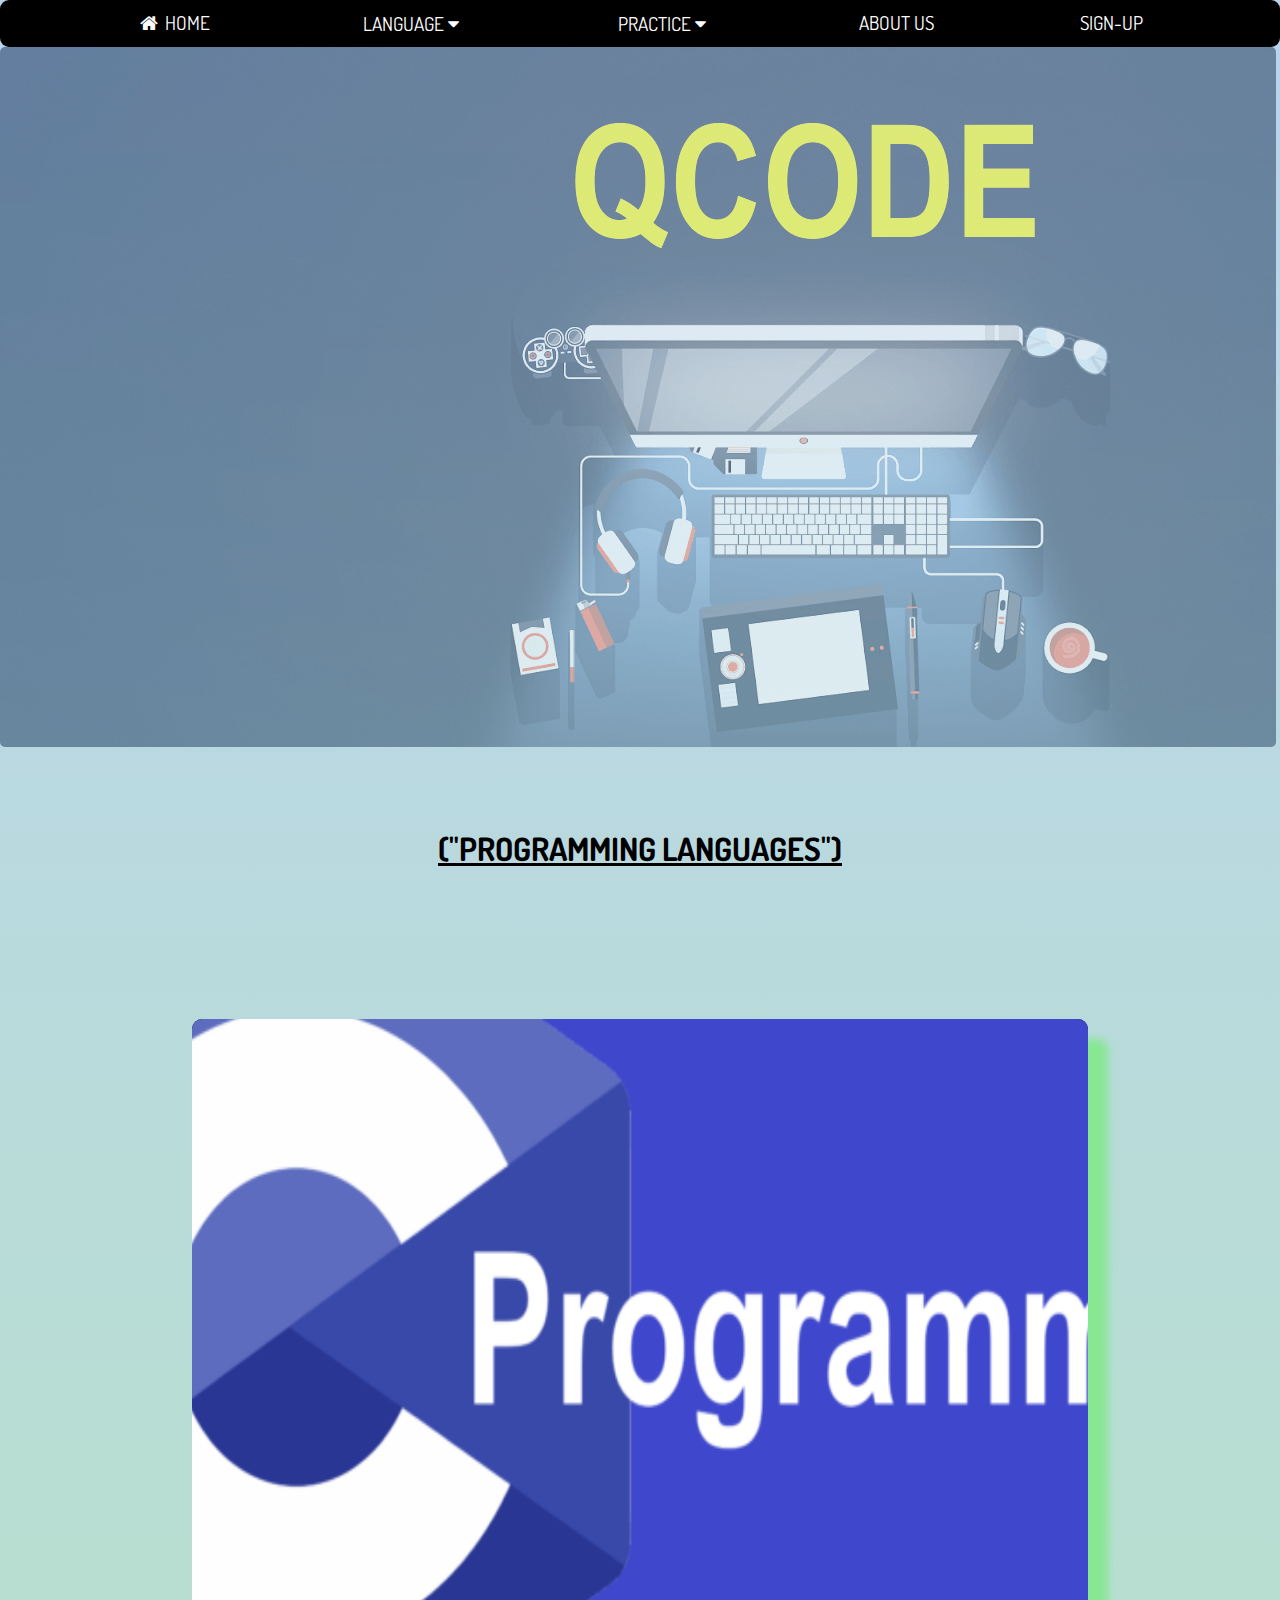
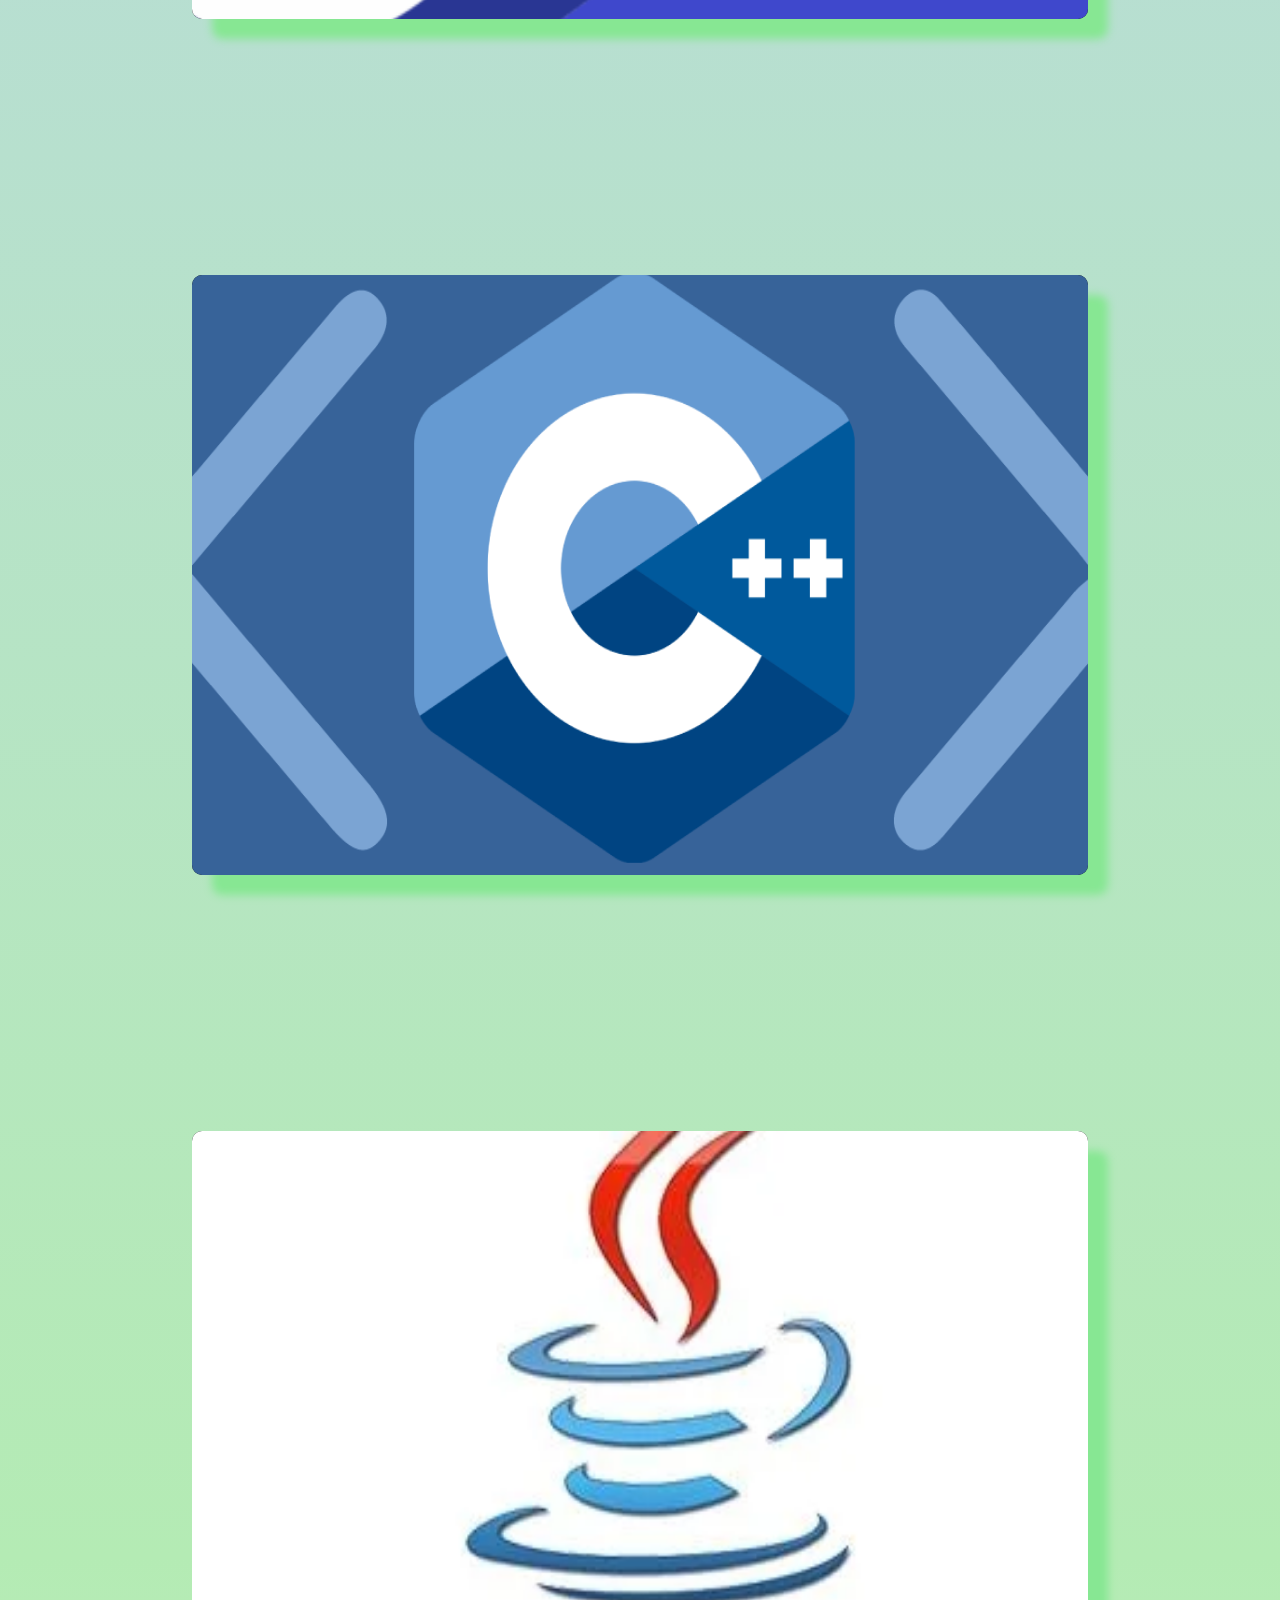
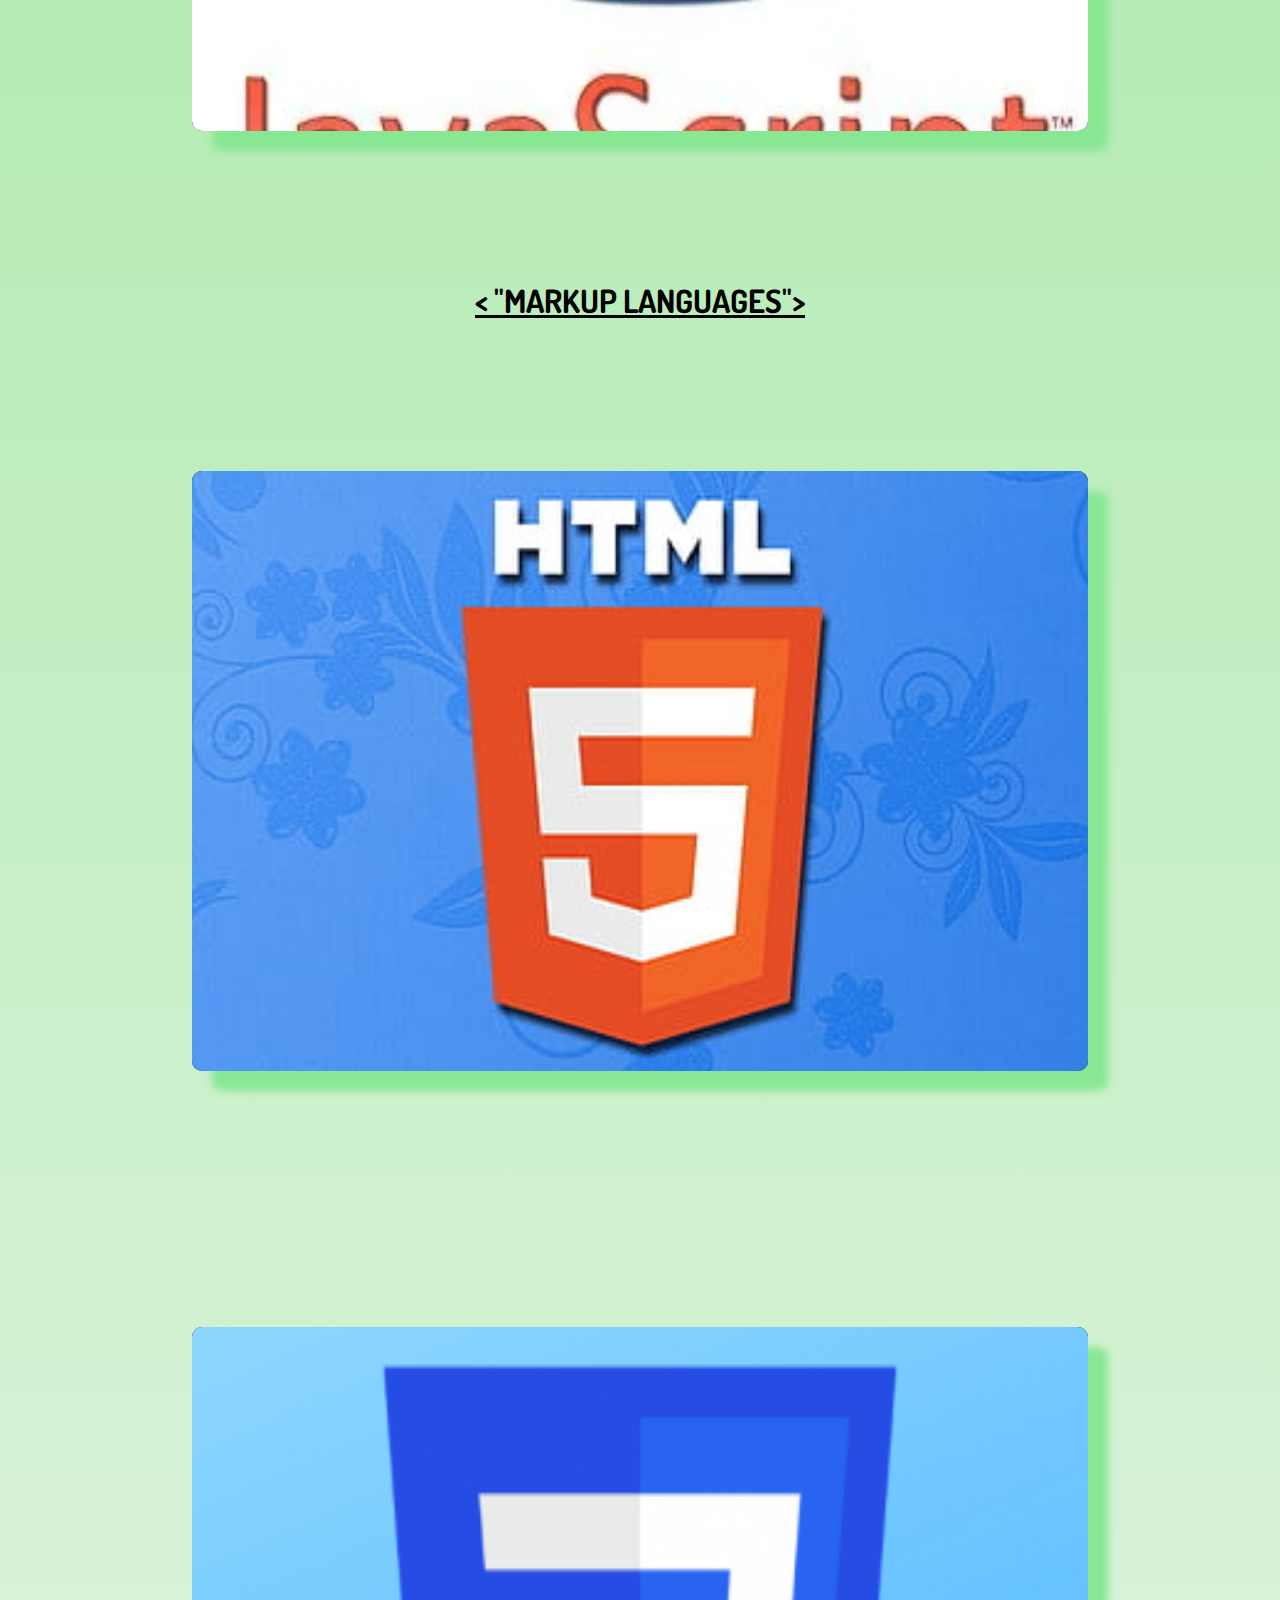
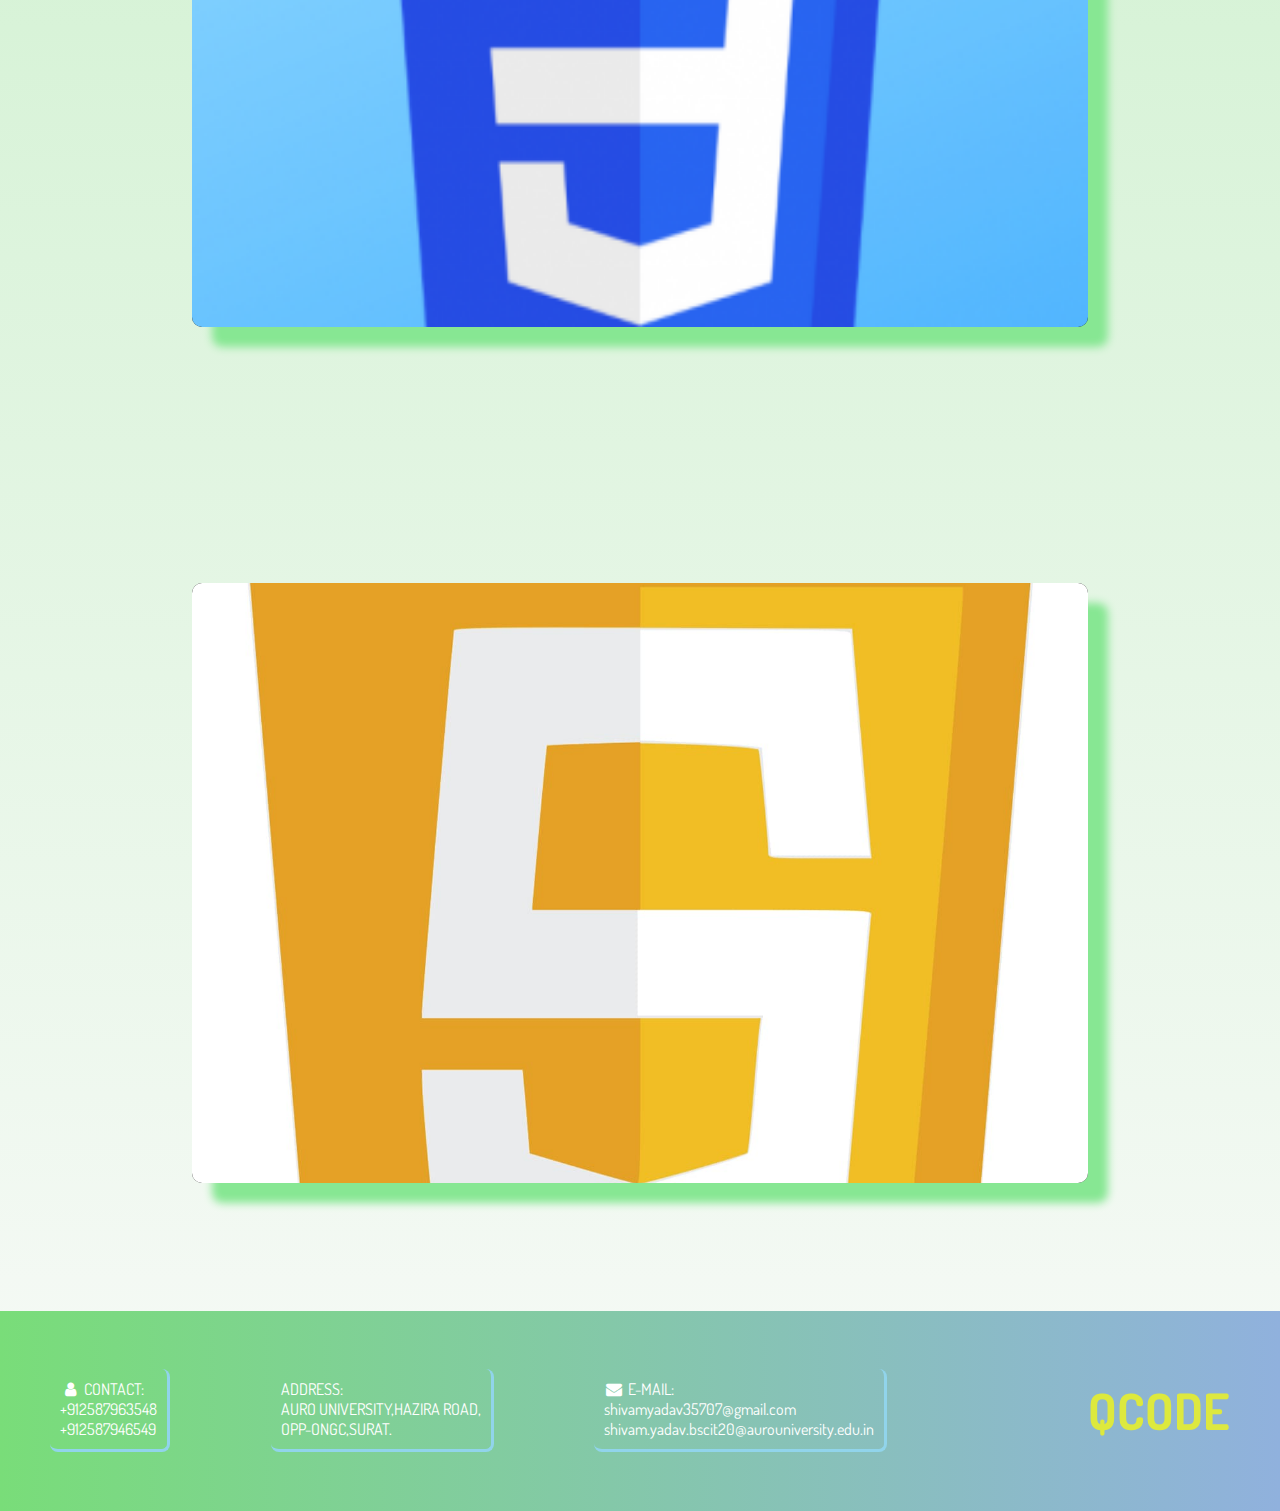
<file: index.html>
<!doctype html>
<html>
    <head>
        <title>QCODE</title>
        <link rel="stylesheet" href="website1.css" type="text/css">
        <link rel="stylesheet" href="https://cdnjs.cloudflare.com/ajax/libs/font-awesome/4.7.0/css/font-awesome.min.css">
        <link href="https://fonts.googleapis.com/css2?family=Dosis:wght@300&display=swap" rel="stylesheet">
        <link rel="icon" href="icon.ico?v=2">
        <!--extra data-->
         <meta charset="UTF-8">
    <meta http-equiv="X-UA-Compatible" content="IE=edge">
    <meta name="viewport" content="width=device-width, initial-scale=1.0">
    </head>
   <body>

    <div class="navbar">
      
      <a href="index.html" class="item">
        <i class="fa fa-fw fa-home"></i>
        HOME</a>
       <div class="subnav">
      <button class="item">LANGUAGE
        <i class="fa fa-caret-down"></i>
      </button>
             <div class="dropdown">
       <a href="c-page.html" class="dd-item">C</a>
       <a href="cpp-page.html" class="dd-item">C++</a>
       <a href="java-page.html" class="dd-item">JAVA</a>
       <a href="html-page.html" class="dd-item">HTML</a>
       <a href="css-page.html" class="dd-item">CSS</a>
       <a href="javascript-page.html" class="dd-item">JAVASCRIPT</a>
      </div> </div>


      <div class="subnav">
        <button class="item">PRACTICE
          <i class="fa fa-caret-down"></i>
        </button>
               <div class="dropdown">
         <a href="c-page.html" class="dd-item">C</a>
         <a href="cpp-page.html" class="dd-item">C++</a>
         <a href="java-page.html" class="dd-item">JAVA</a>
         <a href="html-page.html" class="dd-item">HTML</a>
         <a href="css-page.html" class="dd-item">CSS</a>
         <a href="javascript-page.html" class="dd-item">JAVASCRIPT</a>
        </div> </div>
      <a href="about page.html" class="item">ABOUT US</a>  
      <a href="sign-up.html" class="item">
        SIGN-UP</a> 
    </div>
    
    <div class="back-img"></div>
<br>
<br>
<br>
    <h1  align="center"><u>("PROGRAMMING LANGUAGES")</u></h1>
    
     <div class="lang-img-cont">
      <div class="img-1"><a href="c-page.html"><img class="lang-img" src="cprog.png"></a></div>
        <div class="img-1"><a href="cpp-page.html"><img class="lang-img" src="cpp.jpg"></a></div>
        <div class="img-1"><a href="java-page.html"><img class="lang-img" src="java.jpg"></a></div>
      <h1  align="center"><u> &#60 "MARKUP LANGUAGES"&#62</u></h1>
        <div class="img-1"><a href="html-page.html"><img class="lang-img" src="html.jpg"></a></div>
        <div class="img-1"><a href="css-page.html"><img class="lang-img" src="css.png"></a></div>
        <div class="img-1"><a href="javascript-page.html"><img class="lang-img" src="javascript.png"></a></div>
     </div>
    

     <div class="footer">
      
      <div class="footer-item">
        <i class="fa fa-fw fa-user"></i>
        CONTACT:<br>
        <span>
            +912587963548<br>
            +912587946549
        </span>
      </div>
      <div class="footer-item">
       
        ADDRESS:<br>
  <span>
           AURO UNIVERSITY,HAZIRA ROAD,<br>
           OPP-ONGC,SURAT.
          </span>
      </div>
      <div class="footer-item">
        <i class="fa fa-fw fa-envelope"></i>
              E-MAIL:<br>
              <span>
          shivamyadav35707@gmail.com<br>
          shivam.yadav.bscit20@aurouniversity.edu.in
      </span>
      </div>
      <br>
      <p style="font-size:50px;
      color:yellow;opacity:0.7;"><b>QCODE</b></p>
     </div>

   </body>
</html>
</file>
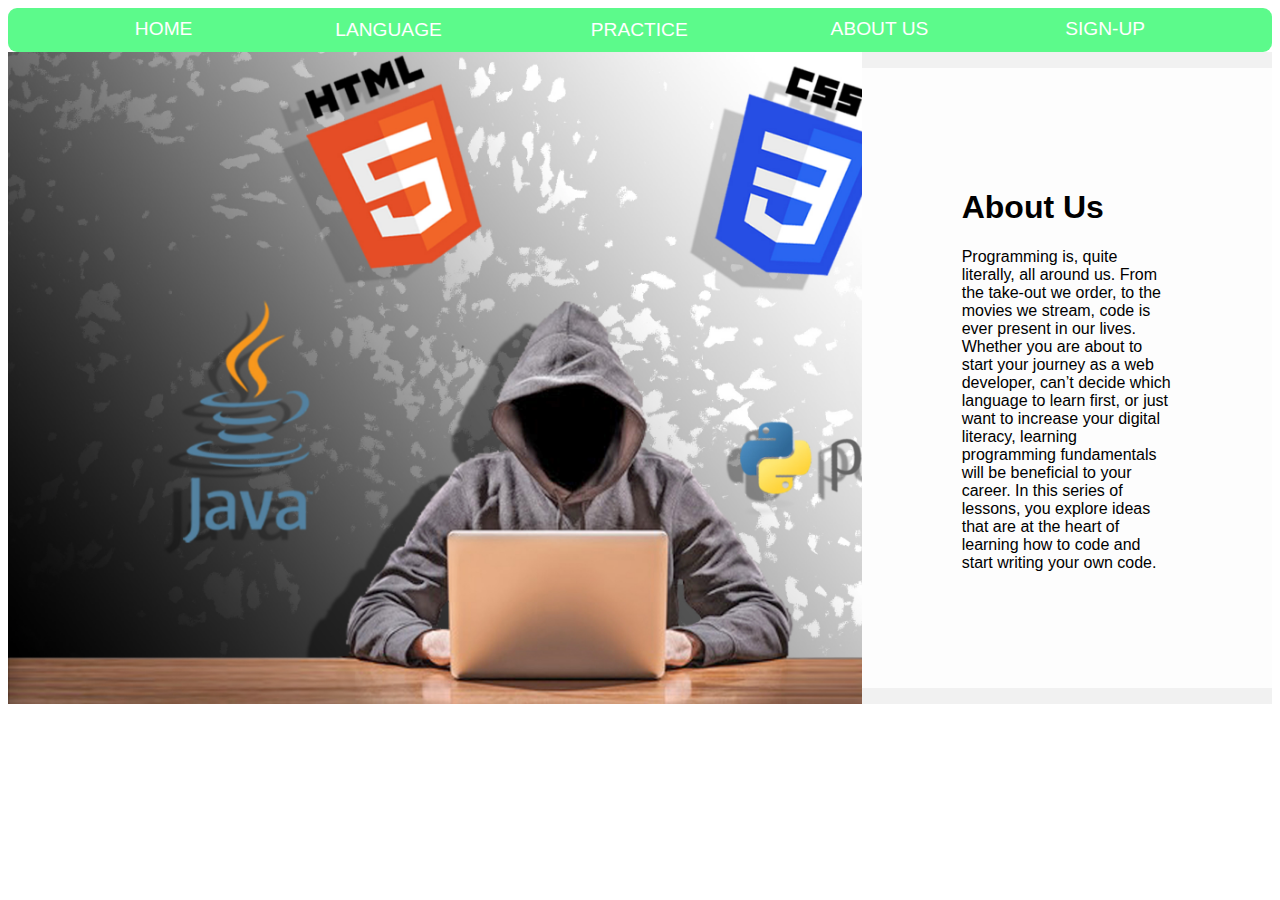
<file: about page.html>
<!doctype html>
<html>
<head>
<title>about page</title>

 <link rel="stylesheet" href="style.css">

</head>
<body>
       <div class="navbar">
      
              <a href="index.html" class="item">
                <i class="fa fa-fw fa-home"></i>
                HOME</a>
               <div class="subnav">
              <button class="item">LANGUAGE
                <i class="fa fa-caret-down"></i>
              </button>
                     <div class="dropdown">
               <a href="c-page.html" class="dd-item">C</a>
               <a href="cpp-page.html" class="dd-item">C++</a>
               <a href="java-page.html" class="dd-item">JAVA</a>
               <a href="html-page.html" class="dd-item">HTML</a>
               <a href="css-page.html" class="dd-item">CSS</a>
               <a href="javascript-page.html" class="dd-item">JAVASCRIPT</a>
              </div> </div>
        
        
              <div class="subnav">
                <button class="item">PRACTICE
                  <i class="fa fa-caret-down"></i>
                </button>
                       <div class="dropdown">
                 <a href="c-page.html" class="dd-item">C</a>
                 <a href="cpp-page.html" class="dd-item">C++</a>
                 <a href="java-page.html" class="dd-item">JAVA</a>
                 <a href="html-page.html" class="dd-item">HTML</a>
                 <a href="css-page.html" class="dd-item">CSS</a>
                 <a href="javascript-page.html" class="dd-item">JAVASCRIPT</a>
                </div> </div>
              <a href="about page.html" class="item">ABOUT US</a>  
              <a href="sign-up.html" class="item">
                <i class="fa fa-fw fa-home"></i>
                SIGN-UP</a> 
            </div>
      
            <div id="body">

       <div class="about-section"></div>
       <div class="inner-container">
       <h1>About Us</h1>
       <p class="text">
       Programming is, quite literally, all around us. 
       From the take-out we order, to the movies we stream,
        code is ever present in our lives. Whether you are about
         to start your journey as a web developer, can’t decide 
         which language to learn first, or just want to increase
          your digital literacy, learning programming fundamentals
           will be beneficial to your career. In this series of lessons,
            you explore ideas that are at the heart of learning how to
             code and start writing your own code.
      </p>
      </div>
</div>
</body>
</html>
</file>
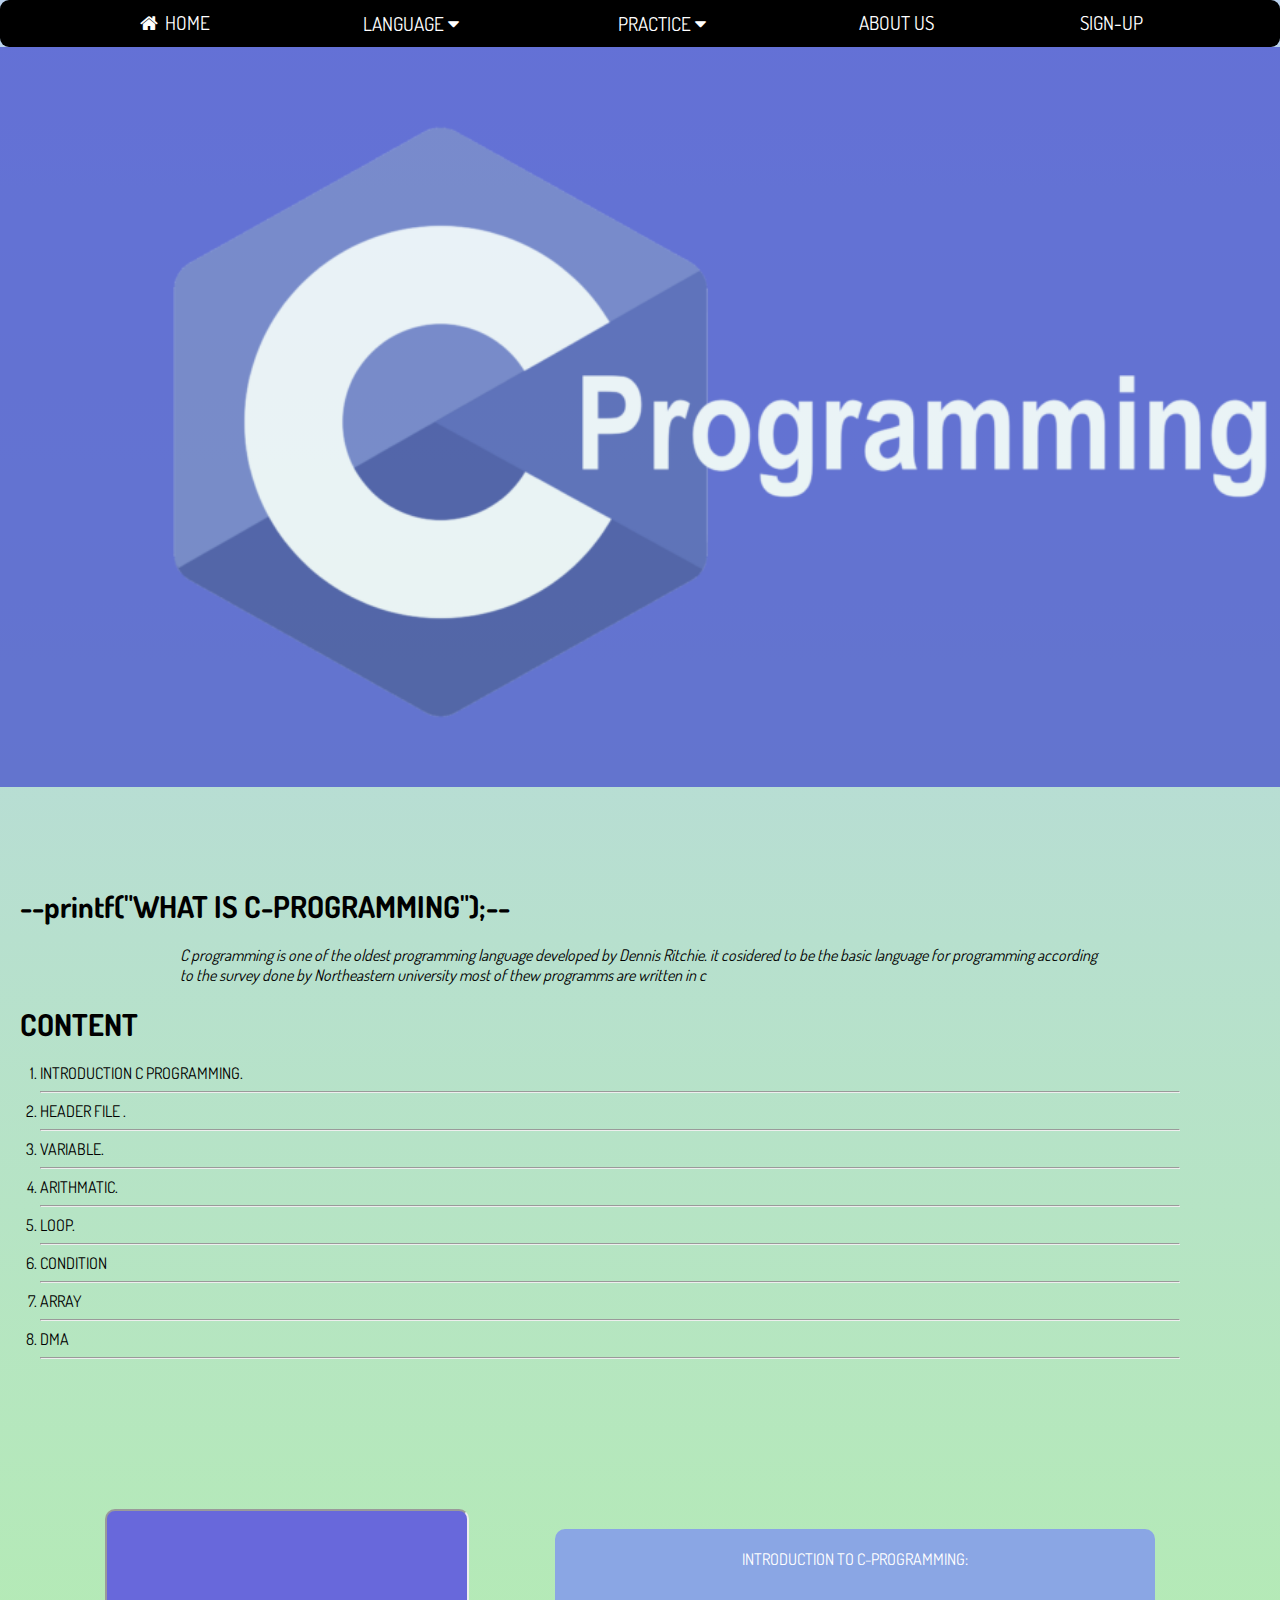
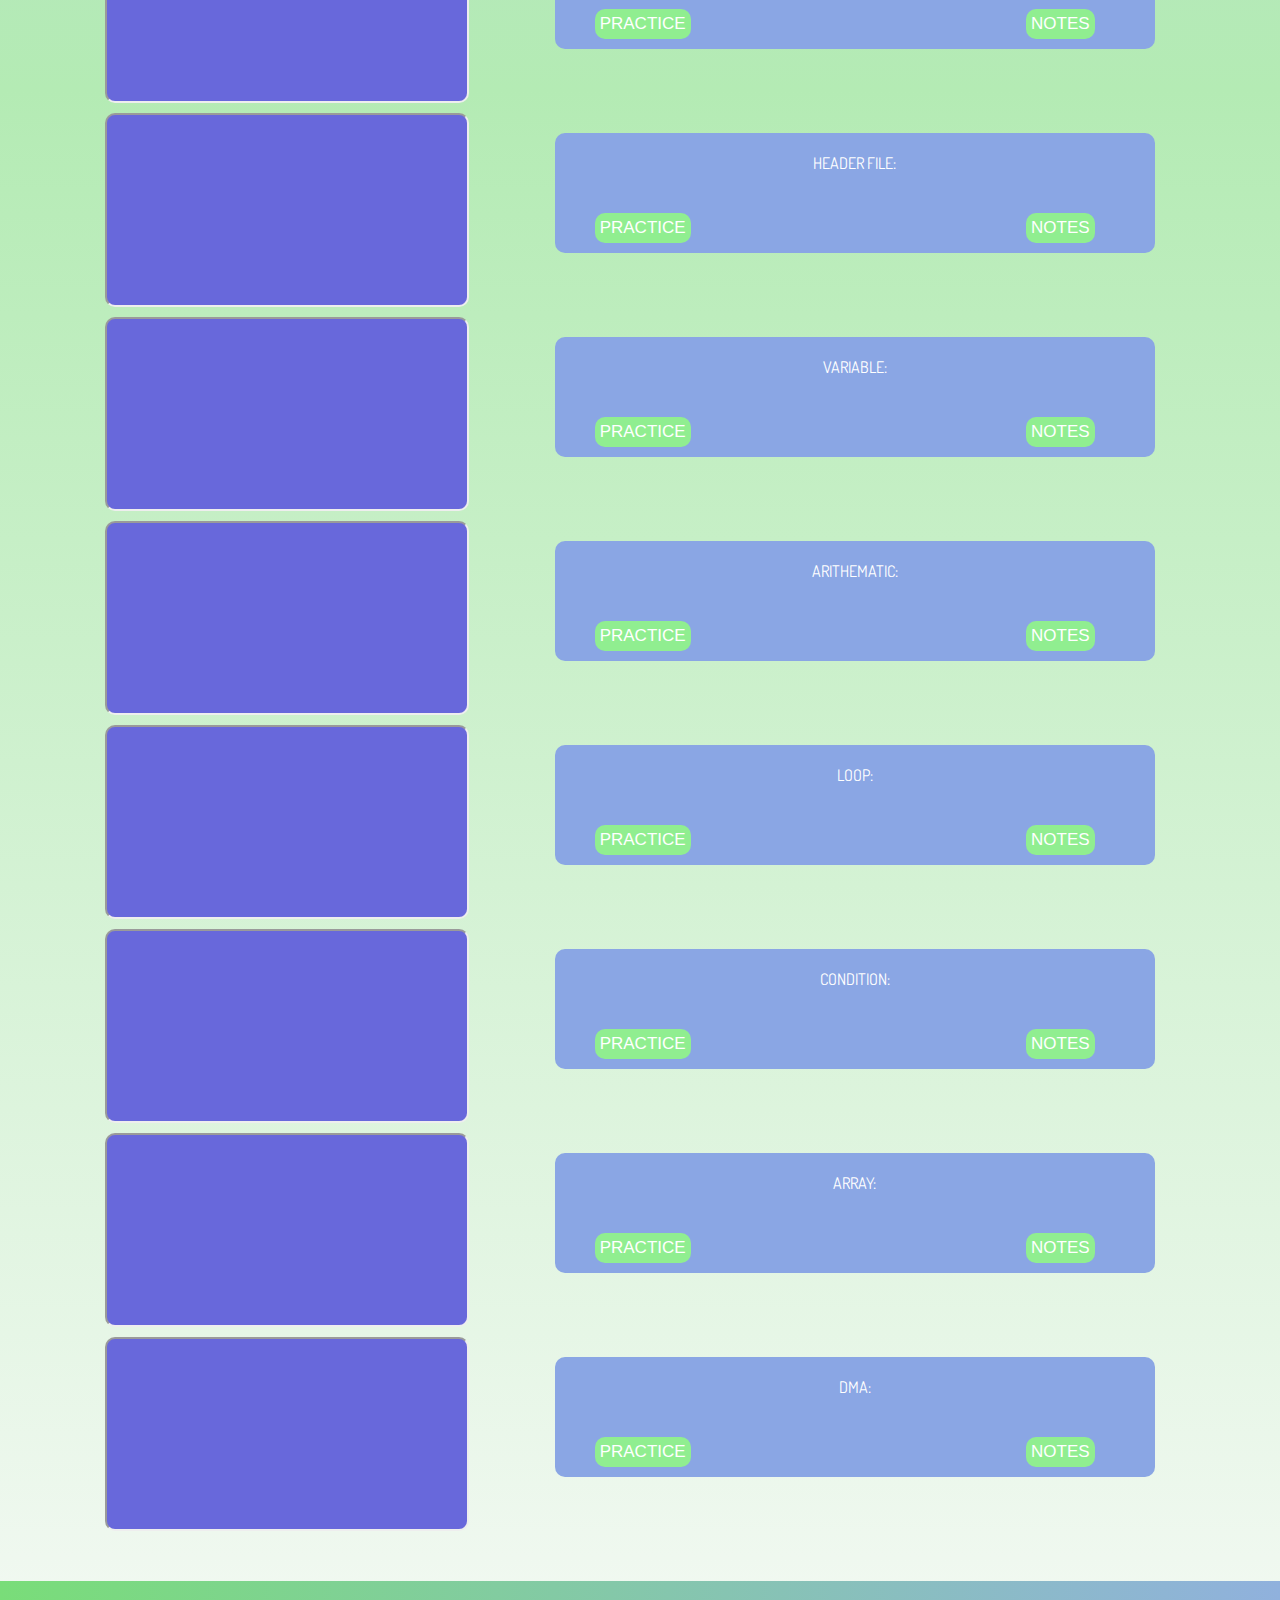
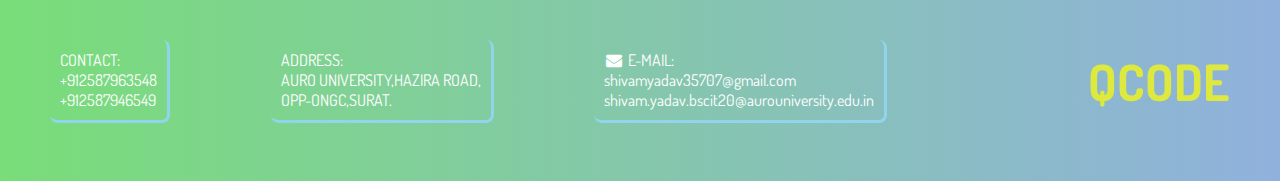
<file: c-page.html>
<!doctype html>
<html>
<head>
    <title> c programming</title>
    <link rel="stylesheet" href="page.css" type="text/css">
    <link rel="stylesheet" href="https://cdnjs.cloudflare.com/ajax/libs/font-awesome/4.7.0/css/font-awesome.min.css">
    <link href="https://fonts.googleapis.com/css2?family=Dosis:wght@300&display=swap" rel="stylesheet">

</head>
<body>

    <div class="navbar">
      
        <a href="index.html" class="item">
          <i class="fa fa-fw fa-home"></i>
          HOME</a>
         <div class="subnav">
        <button class="item">LANGUAGE
          <i class="fa fa-caret-down"></i>
        </button>
               <div class="dropdown">
         <a href="c-page.html" class="dd-item">C</a>
         <a href="cpp-page.html" class="dd-item">C++</a>
         <a href="java-page.html" class="dd-item">JAVA</a>
         <a href="html-page.html" class="dd-item">HTML</a>
         <a href="css-page.html" class="dd-item">CSS</a>
         <a href="javascript-page.html" class="dd-item">JAVASCRIPT</a>
        </div> </div>
  
  
        <div class="subnav">
          <button class="item">PRACTICE
            <i class="fa fa-caret-down"></i>
          </button>
                 <div class="dropdown">
           <a href="c-page.html" class="dd-item">C</a>
           <a href="cpp-page.html" class="dd-item">C++</a>
           <a href="java-page.html" class="dd-item">JAVA</a>
           <a href="html-page.html" class="dd-item">HTML</a>
           <a href="css-page.html" class="dd-item">CSS</a>
           <a href="javascript-page.html" class="dd-item">JAVASCRIPT</a>
          </div> </div>
        <a href="about page.html" class="item">ABOUT US</a>  
        <a href="sign-up.html" class="item">
          SIGN-UP</a> 
      </div>
      
<div class="bg-img-c"></div>
<br>
<br>
<br>
<br>
<h2 style="font-size:30px;margin:20px;">--printf("WHAT IS C-PROGRAMMING");--</h2>

<p style="margin:10px 180px;font-style:italic;">C programming is one of the oldest programming language developed by
Dennis Ritchie. it cosidered to be the basic language for programming
    according to the survey done by Northeastern university most of thew programms are written in c
     
</p>

<h2 style="font-size:30px;margin:20px;">CONTENT</h2>

<ol typle="1">
    <a href="#intro-c"><li>INTRODUCTION C PROGRAMMING.</li></a>
    <hr style="margin-right:100px;">
    <a href="#head"><li>HEADER FILE .</li></a>
    <hr style="margin-right:100px;">
    <a href="#vari"><li>VARIABLE.</li></a>
    <hr style="margin-right:100px;">
    <a href="#arithmetic"><li>ARITHMATIC.</li></a>
    <hr style="margin-right:100px;">
    <a href="#loop"><li>LOOP.</li>
   <hr style="margin-right:100px;"></a>
    <a href="#cond"><li>CONDITION</li></a>
    <hr style="margin-right:100px;">
    <a href="#array"><li>ARRAY</li></a>
    <hr style="margin-right:100px;">
    <a href="#dma"><li>DMA</li></a>
    <hr style="margin-right:100px;">
</ol>


<div class="videos">
   <iframe class="video" id="intro-c" src="https://www.youtube.com/embed/03YxgeMBz50">LOST INTERNET CONNECTION</iframe>
    <div class="video"><br>INTRODUCTION TO C-PROGRAMMING:<br>
        <input type="button" width="100" value="PRACTICE" class="prac-btn" onclick="practice()">
        <input type="button" width="100" value="NOTES" class="notes-btn" onclick="practice()">   
    </div>
   <iframe class="video" id="head" src="https://www.youtube.com/embed/Oy7JlZCHRsk">LOST INTERNET CONNECTION</iframe>
   <div class="video"><br>HEADER FILE:<br>
    <input type="button" width="100" value="PRACTICE" class="prac-btn" onclick="practice()">
    <input type="button" width="100" value="NOTES" class="notes-btn" onclick="practice()">   
</div>
   <iframe class="video" id="vari" src="https://www.youtube.com/embed/5JXcX0IqRUo">LOST INTERNET CONNECTION</iframe>
     <div class="video"><br>VARIABLE:<br>
        <input type="button" width="100" value="PRACTICE" class="prac-btn" onclick="practice()">
        <input type="button" width="100" value="NOTES" class="notes-btn" onclick="practice()">   
    </div>
   <iframe class="video" id="arithematic" src="https://www.youtube.com/embed/yacbiauwYzA">LOST INTERNET CONNECTION</iframe>
     <div class="video"><br>ARITHEMATIC:<br>
        <input type="button" width="100" value="PRACTICE" class="prac-btn" onclick="practice()">
        <input type="button" width="100" value="NOTES" class="notes-btn" onclick="practice()">   
    </div>
   <iframe class="video" id="loop" src="https://www.youtube.com/embed/vfTRf3vHTJQ">LOST INTERNET CONNECTION</iframe>
     <div class="video"><br>LOOP:<br>
        <input type="button" width="100" value="PRACTICE" class="prac-btn" onclick="practice()">
        <input type="button" width="100" value="NOTES" class="notes-btn" onclick="practice()">   
    </div>
   <iframe class="video" id="cond" src="https://www.youtube.com/embed/PuS9UJF1lo">LOST INTERNET CONNECTION</iframe>
     <div class="video"><br>CONDITION:<br>
        <input type="button" width="100" value="PRACTICE" class="prac-btn" onclick="practice()">
        <input type="button" width="100" value="NOTES" class="notes-btn" onclick="practice()">   
    </div>
   <iframe class="video" id="array" src="https://www.youtube.com/embed/TxWKGhF9KdM">LOST INTERNET CONNECTION</iframe>
     <div class="video"><br>ARRAY:<br>
        <input type="button" width="100" value="PRACTICE" class="prac-btn" onclick="practice()">
        <input type="button" width="100" value="NOTES" class="notes-btn" onclick="practice()">   
    </div>
   <iframe class="video" id="dma" src="https://www.youtube.com/embed/v49bwqQ4ouM">LOST INTERNET CONNECTION</iframe>
     <div class="video"><br>DMA:<br>
        <input type="button" width="100" value="PRACTICE" class="prac-btn" onclick="practice()">
        <input type="button" width="100" value="NOTES" class="notes-btn" onclick="practice()">   
    </div>
    </div>

    
    <div class="footer">
      
        <div class="footer-item">
          CONTACT:<br>
          <span>
              +912587963548<br>
              +912587946549
          </span>
        </div>
        <div class="footer-item">
          ADDRESS:<br>
    <span>
             AURO UNIVERSITY,HAZIRA ROAD,<br>
             OPP-ONGC,SURAT.
            </span>
        </div>
        <div class="footer-item">
          <i class="fa fa-fw fa-envelope"></i>
                E-MAIL:<br>
                <span>
            shivamyadav35707@gmail.com<br>
            shivam.yadav.bscit20@aurouniversity.edu.in
        </span>
        </div>
        <br>
        <p style="font-size:50px;
        color:yellow;opacity:0.7;"><b>QCODE</b></p>
       </div>
       <script src="website.js"></script>
</body>
</html>
</file>
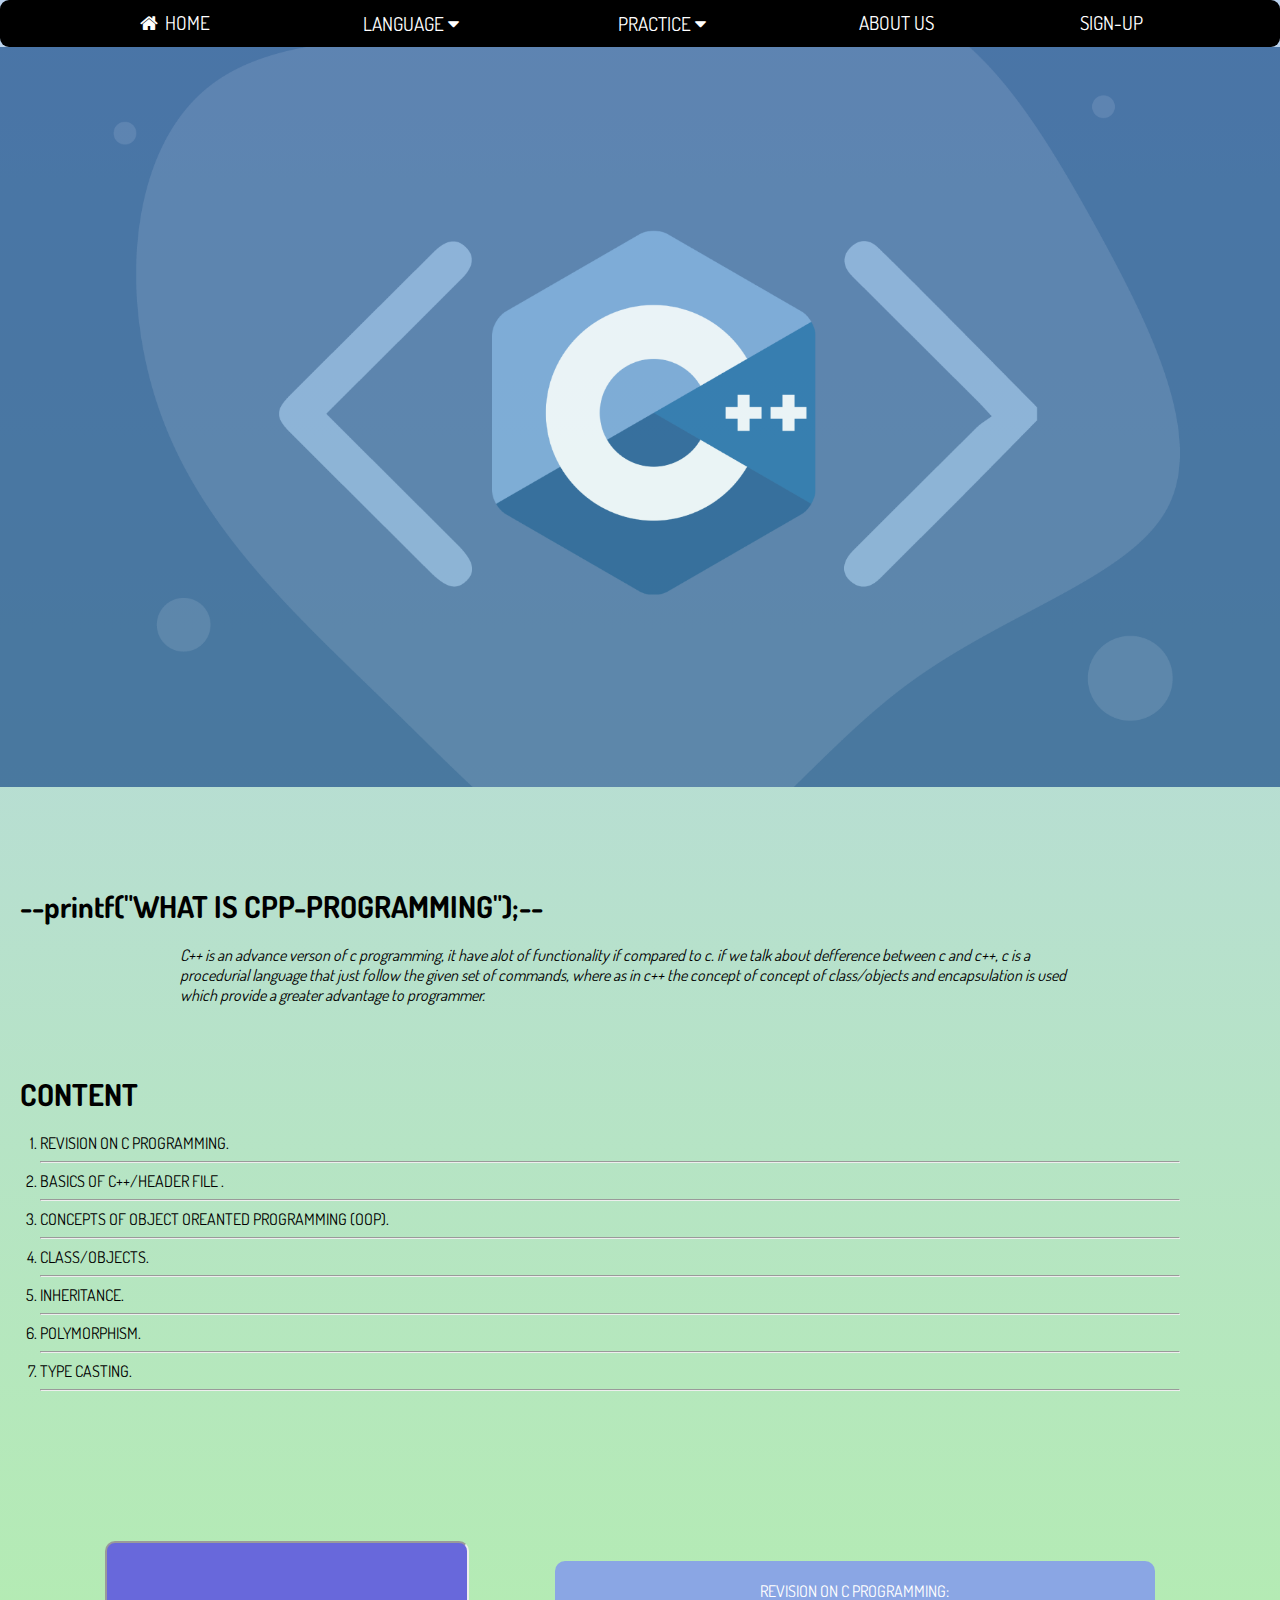
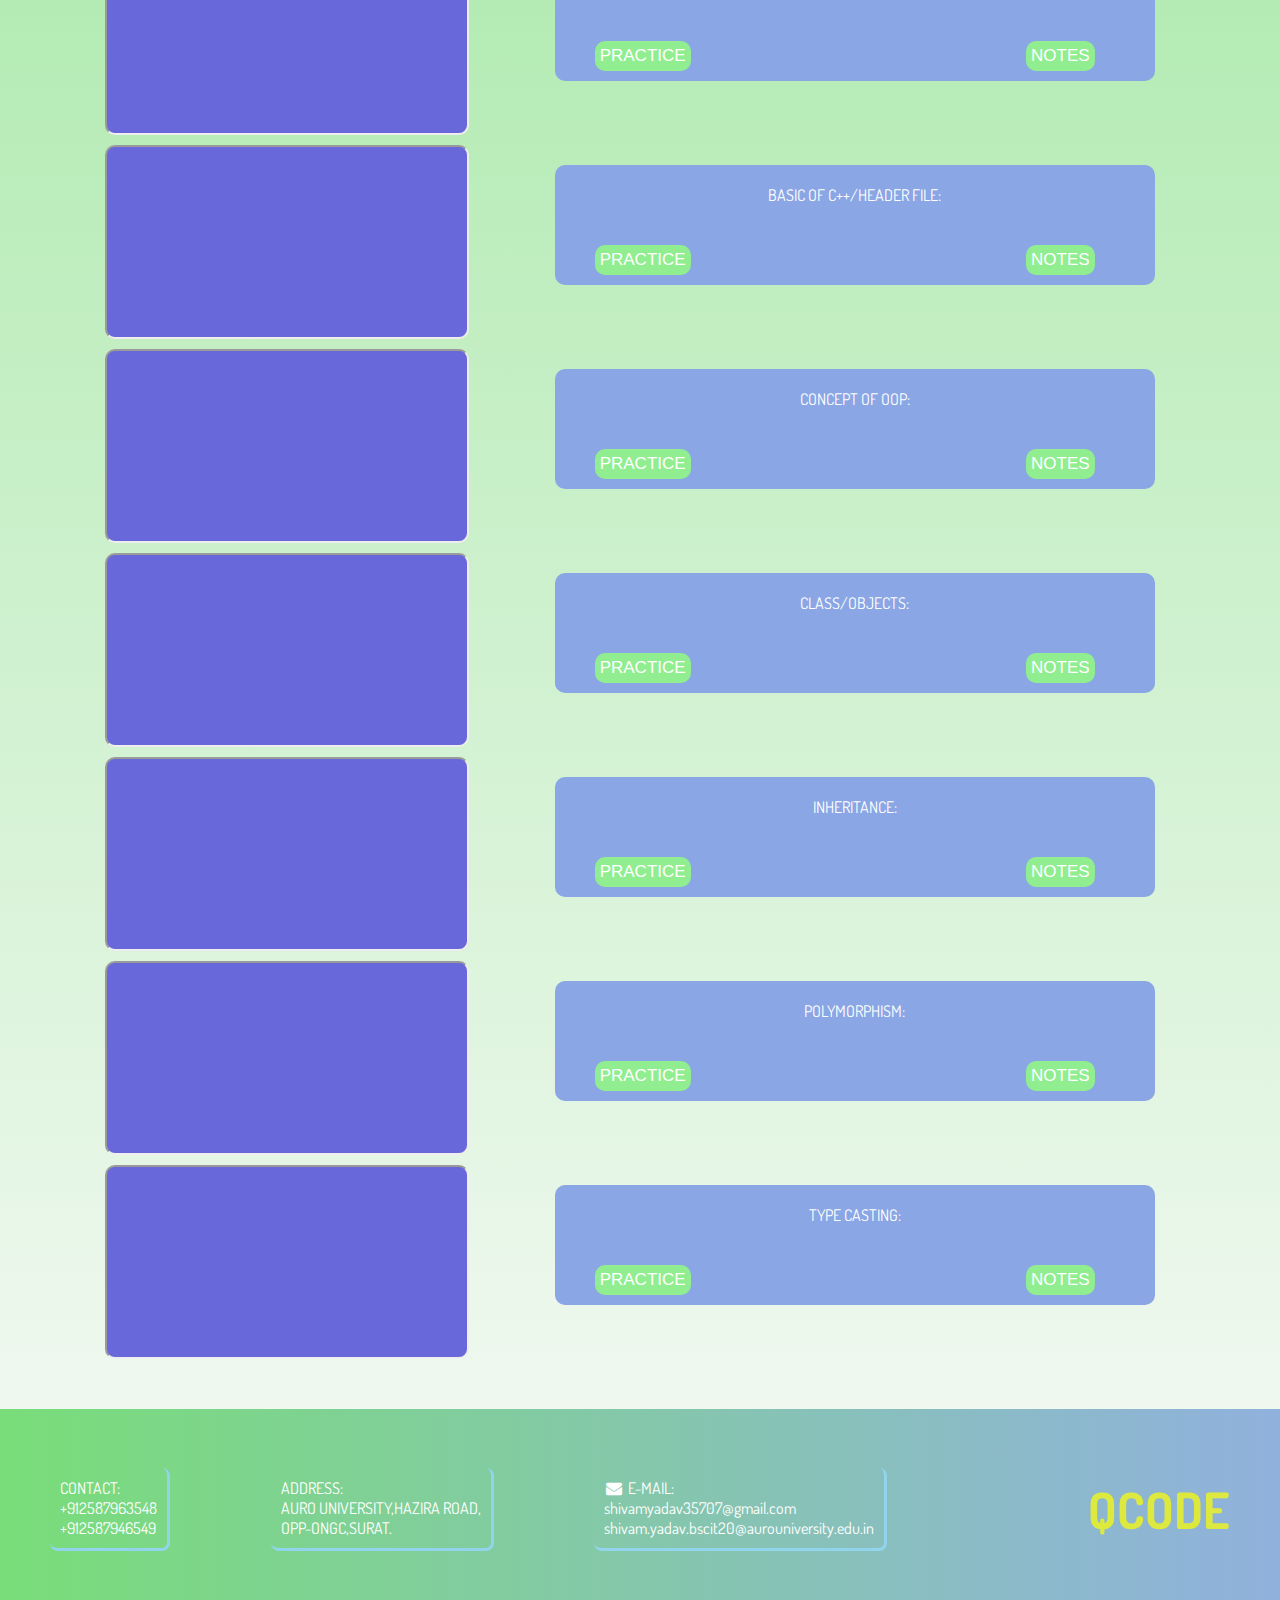
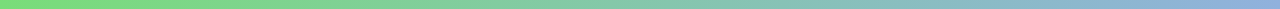
<file: cpp-page.html>
<!doctype html>
<html>
<head>
    <title> cpp programming</title>
    <link rel="stylesheet" href="page.css" type="text/css">
    <link rel="stylesheet" href="https://cdnjs.cloudflare.com/ajax/libs/font-awesome/4.7.0/css/font-awesome.min.css">
    <link href="https://fonts.googleapis.com/css2?family=Dosis:wght@300&display=swap" rel="stylesheet">

</head>
<body>

    <div class="navbar">
      
        <a href="index.html" class="item">
          <i class="fa fa-fw fa-home"></i>
          HOME</a>
         <div class="subnav">
        <button class="item">LANGUAGE
          <i class="fa fa-caret-down"></i>
        </button>
               <div class="dropdown">
         <a href="c-page.html" class="dd-item">C</a>
         <a href="cpp-page.html" class="dd-item">C++</a>
         <a href="java-page.html" class="dd-item">JAVA</a>
         <a href="html-page.html" class="dd-item">HTML</a>
         <a href="css-page.html" class="dd-item">CSS</a>
         <a href="javascript-page.html" class="dd-item">JAVASCRIPT</a>
        </div> </div>
  
  
        <div class="subnav">
          <button class="item">PRACTICE
            <i class="fa fa-caret-down"></i>
          </button>
                 <div class="dropdown">
           <a href="c-page.html" class="dd-item">C</a>
           <a href="cpp-page.html" class="dd-item">C++</a>
           <a href="java-page.html" class="dd-item">JAVA</a>
           <a href="html-page.html" class="dd-item">HTML</a>
           <a href="css-page.html" class="dd-item">CSS</a>
           <a href="javascript-page.html" class="dd-item">JAVASCRIPT</a>
          </div> </div>
        <a href="about page.html" class="item">ABOUT US</a>  
        <a href="sign-up.html" class="item">
          SIGN-UP</a> 
      </div>
      
<div class="bg-img-cpp"></div>
<br>
<br>
<br>
<br>
<h2 style="font-size:30px;margin:20px;">--printf("WHAT IS CPP-PROGRAMMING");--</h2>

<p style="margin:10px 180px;font-style:italic;">C++ is an advance verson of
    c programming, it have alot of functionality if compared to c.
    if we talk about defference between c and c++, c is a procedurial language
    that just follow the given set of commands, where as in c++ the concept of 
    concept of class/objects and encapsulation is used which provide a greater advantage 
    to programmer.  
</p>
<br><br>
<h2 style="font-size:30px;margin:20px;">CONTENT</h2>

<ol typle="1">
 <a href="#rev-c"><li>REVISION ON C PROGRAMMING.</li></a>
 <hr style="margin-right:100px;">
 <a href="#head"><li>BASICS OF C++/HEADER FILE .</li></a>
 <hr style="margin-right:100px;">
 <a href="#oop"><li>CONCEPTS OF OBJECT OREANTED PROGRAMMING (OOP).</li></a>
 <hr style="margin-right:100px;">
 <a href="#class"><li>CLASS/OBJECTS.</li></a>
 <hr style="margin-right:100px;">
 <a href="#inheritance"><li>INHERITANCE.</li></a>
 <hr style="margin-right:100px;">
 <a href="#poly"><li>POLYMORPHISM.</li></a>
 <hr style="margin-right:100px;">
 <a href="#type"><li>TYPE CASTING.</li></a>
 <hr style="margin-right:100px;">
</ol>

<div class="videos">
    <iframe class="video" id="rev-c" src="https://www.youtube.com/embed/3lQEunpmtRA">LOST INTERNET CONNECTION</iframe>
     <div class="video"><br>REVISION ON C PROGRAMMING:<br>
         <input type="button" width="100" value="PRACTICE" class="prac-btn" onclick="practice()">
         <input type="button" width="100" value="NOTES" class="notes-btn" onclick="practice()">   
     </div>
    <iframe class="video" id="head" src="https://www.youtube.com/embed/gcrCS5uasgI">LOST INTERNET CONNECTION</iframe>
    <div class="video"><br>BASIC OF C++/HEADER FILE:<br>
     <input type="button" width="100" value="PRACTICE" class="prac-btn" onclick="practice()">
     <input type="button" width="100" value="NOTES" class="notes-btn" onclick="practice()">   
 </div>
    <iframe class="video" id="oop" src="https://www.youtube.com/embed/Qe026vn1tbc">LOST INTERNET CONNECTION</iframe>
      <div class="video"><br>CONCEPT OF OOP:<br>
         <input type="button" width="100" value="PRACTICE" class="prac-btn" onclick="practice()">
         <input type="button" width="100" value="NOTES" class="notes-btn" onclick="practice()">   
     </div>
    <iframe class="video" id="class" src="https://www.youtube.com/embed/nGJTWaaFdjc">LOST INTERNET CONNECTION</iframe>
      <div class="video"><br>CLASS/OBJECTS:<br>
         <input type="button" width="100" value="PRACTICE" class="prac-btn" onclick="practice()">
         <input type="button" width="100" value="NOTES" class="notes-btn" onclick="practice()">   
     </div>
    <iframe class="video" id="inheritance" src="https://www.youtube.com/embed/RO1ZYW9NAzg">LOST INTERNET CONNECTION</iframe>
      <div class="video"><br>INHERITANCE:<br>
         <input type="button" width="100" value="PRACTICE" class="prac-btn" onclick="practice()">
         <input type="button" width="100" value="NOTES" class="notes-btn" onclick="practice()">   
     </div>
    <iframe class="video" id="poly" src="https://www.youtube.com/embed/B-WWdC-H0zw">LOST INTERNET CONNECTION</iframe>
      <div class="video" ><br>POLYMORPHISM:<br>
         <input type="button" width="100" value="PRACTICE" class="prac-btn" onclick="practice()">
         <input type="button" width="100" value="NOTES" class="notes-btn" onclick="practice()">   
     </div>
    <iframe class="video" id="type" src="https://www.youtube.com/embed/a7Wim2t053E">LOST INTERNET CONNECTION</iframe>
      <div class="video"><br>TYPE CASTING:<br>
         <input type="button" width="100" value="PRACTICE" class="prac-btn" onclick="practice()">
         <input type="button" width="100" value="NOTES" class="notes-btn" onclick="practice()">   
     </div>
   
 </div>

    
    <div class="footer">
      
        <div class="footer-item">
          CONTACT:<br>
          <span>
              +912587963548<br>
              +912587946549
          </span>
        </div>
        <div class="footer-item">
          ADDRESS:<br>
    <span>
             AURO UNIVERSITY,HAZIRA ROAD,<br>
             OPP-ONGC,SURAT.
            </span>
        </div>
        <div class="footer-item">
          <i class="fa fa-fw fa-envelope"></i>
                E-MAIL:<br>
                <span>
            shivamyadav35707@gmail.com<br>
            shivam.yadav.bscit20@aurouniversity.edu.in
        </span>
        </div>
        <br>
        <p style="font-size:50px;
        color:yellow;opacity:0.7;"><b>QCODE</b></p>
       </div>
       <script src="website.js"></script>

</body>
</html>
</file>
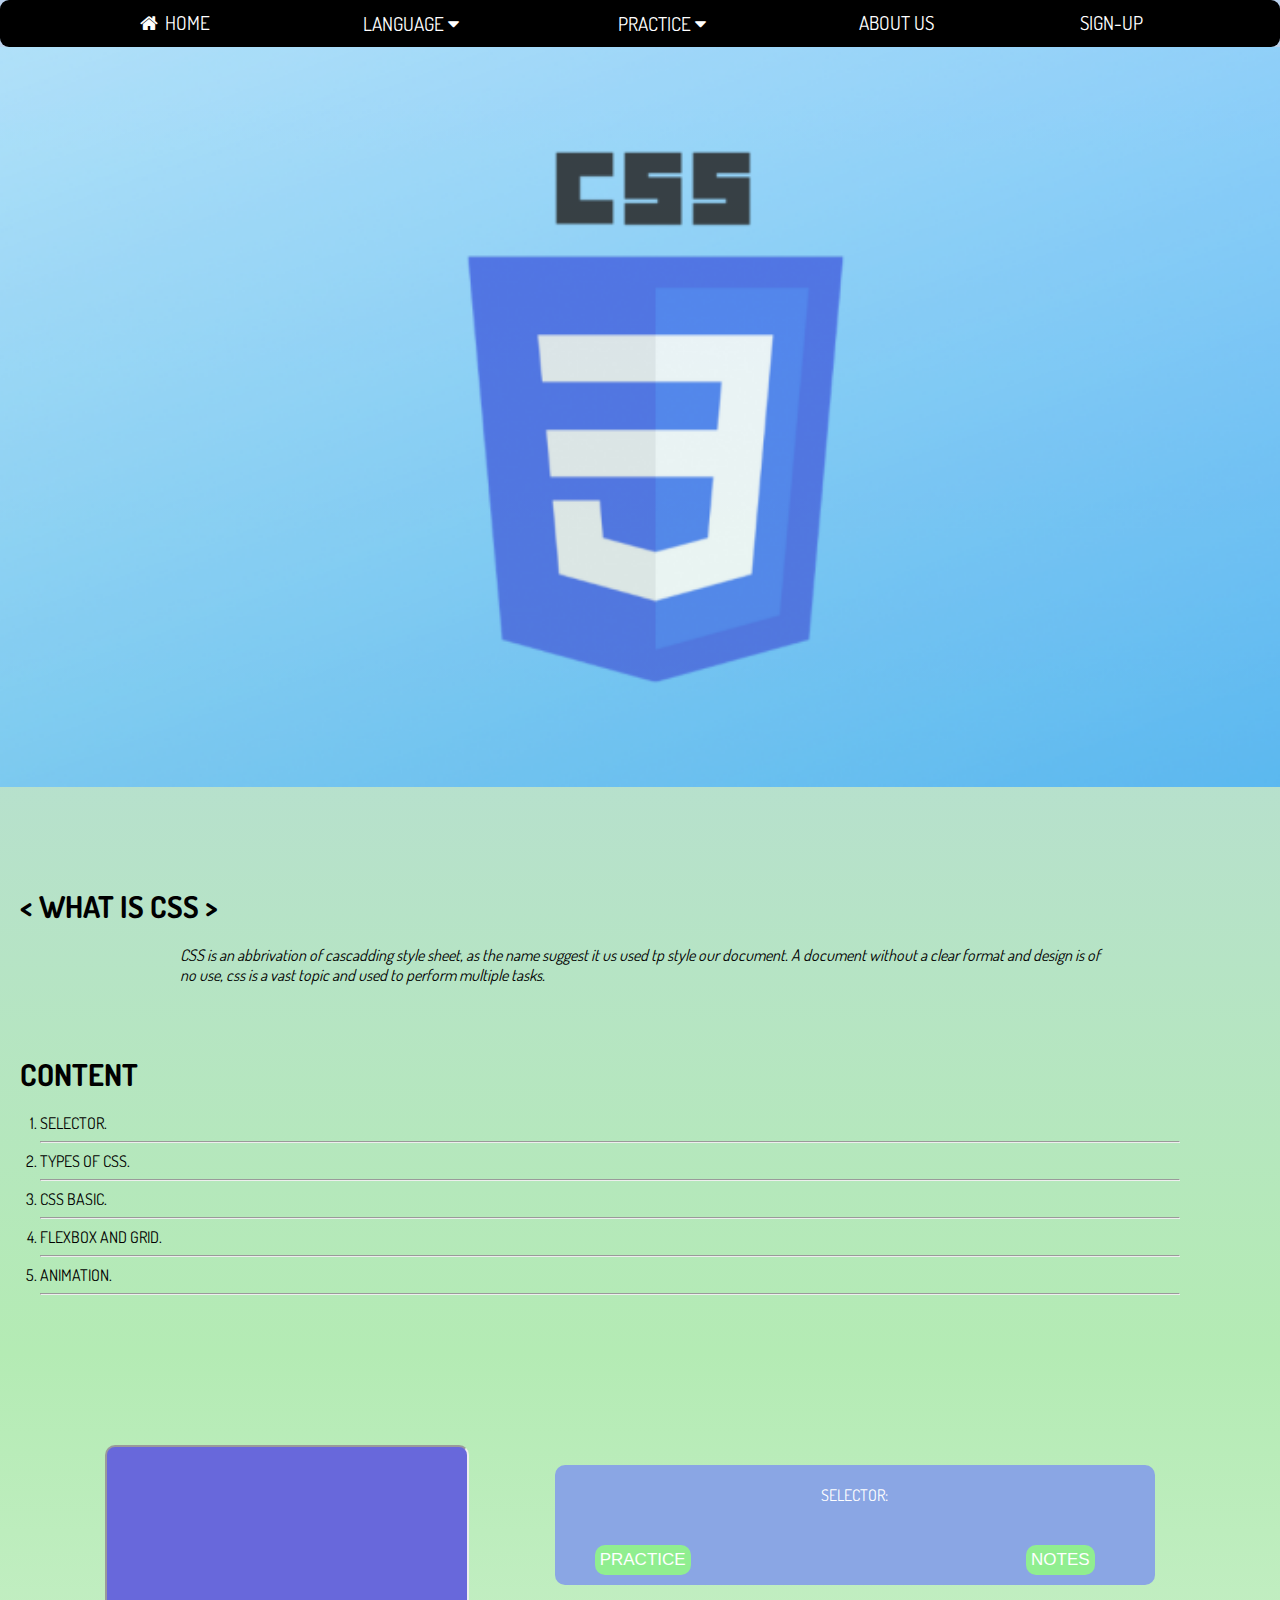
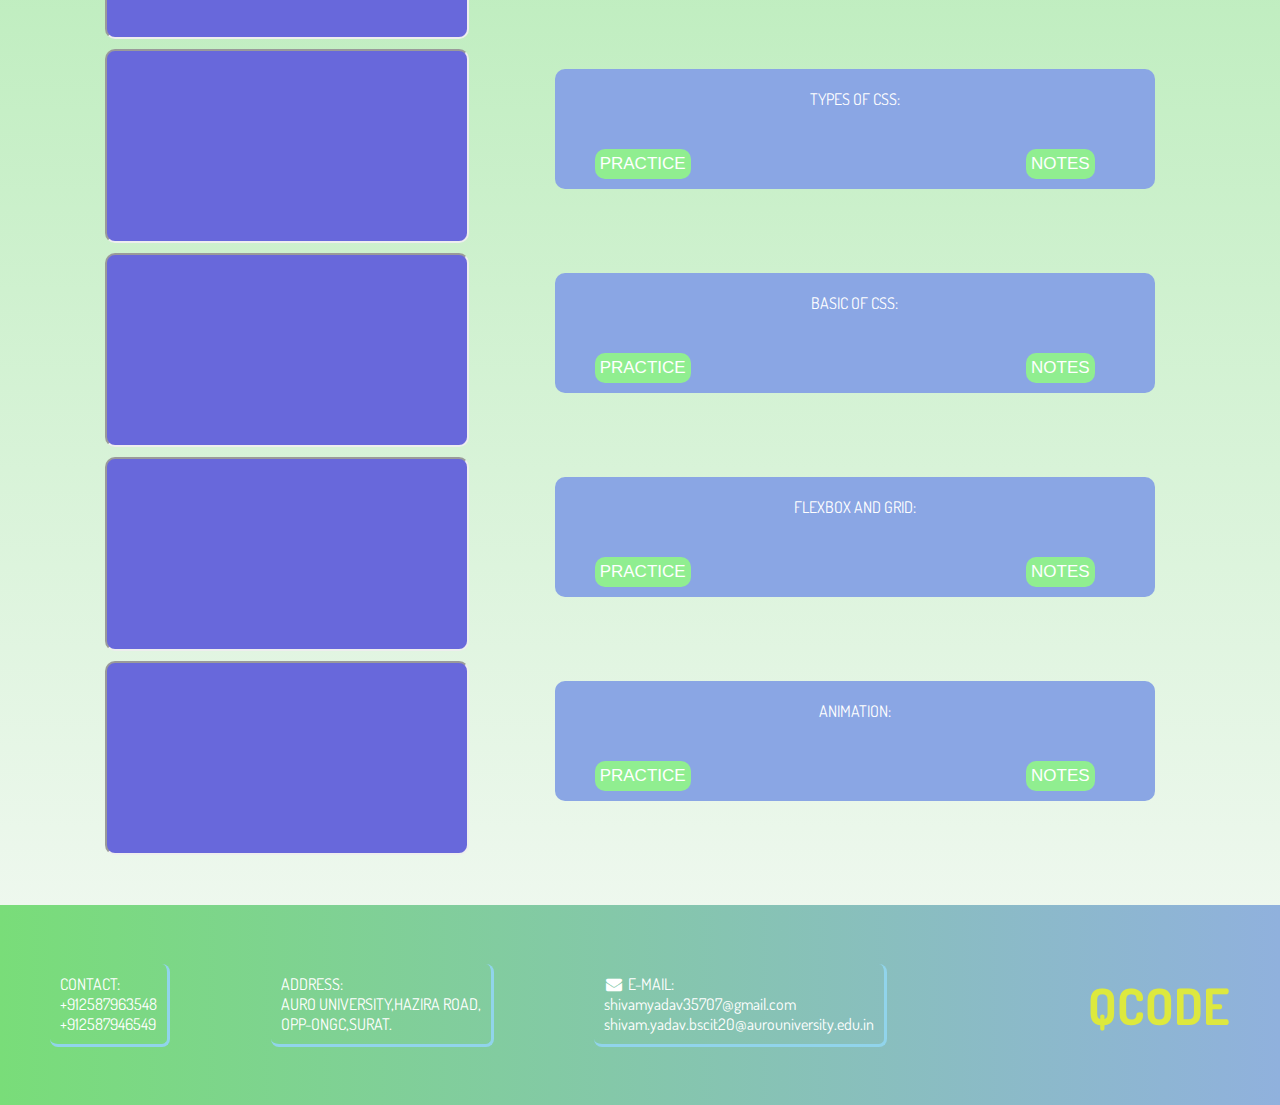
<file: css-page.html>
<!doctype html>
<html>
<head>
    <title>java programming</title>
    <link rel="stylesheet" href="page.css" type="text/css">
    <link rel="stylesheet" href="https://cdnjs.cloudflare.com/ajax/libs/font-awesome/4.7.0/css/font-awesome.min.css">
    <link href="https://fonts.googleapis.com/css2?family=Dosis:wght@300&display=swap" rel="stylesheet">

</head>
<body>

    <div class="navbar">
      
        <a href="index.html" class="item">
          <i class="fa fa-fw fa-home"></i>
          HOME</a>
         <div class="subnav">
        <button class="item">LANGUAGE
          <i class="fa fa-caret-down"></i>
        </button>
               <div class="dropdown">
         <a href="c-page.html" class="dd-item">C</a>
         <a href="cpp-page.html" class="dd-item">C++</a>
         <a href="java-page.html" class="dd-item">JAVA</a>
         <a href="html-page.html" class="dd-item">HTML</a>
         <a href="css-page.html" class="dd-item">CSS</a>
         <a href="javascript-page.html" class="dd-item">JAVASCRIPT</a>
        </div> </div>
  
  
        <div class="subnav">
          <button class="item">PRACTICE
            <i class="fa fa-caret-down"></i>
          </button>
                 <div class="dropdown">
           <a href="c-page.html" class="dd-item">C</a>
           <a href="cpp-page.html" class="dd-item">C++</a>
           <a href="java-page.html" class="dd-item">JAVA</a>
           <a href="html-page.html" class="dd-item">HTML</a>
           <a href="css-page.html" class="dd-item">CSS</a>
           <a href="javascript-page.html" class="dd-item">JAVASCRIPT</a>
          </div> </div>
        <a href="about page.html" class="item">ABOUT US</a>  
        <a href="sign-up.html" class="item">
          SIGN-UP</a> 
      </div>
      
<div class="bg-img-css"></div>
<br>
<br>
<br>
<br>
<h2 style="font-size:30px;margin:20px;">&#60 WHAT IS CSS &#62</h2>

<p style="margin:10px 180px;font-style:italic;">
   CSS is an abbrivation of cascadding style sheet,
   as the name suggest it us used tp style our document.
   A document without a clear format and design is of no use,
   css is a vast topic and used to perform multiple tasks.
</p>
<br><br>
<h2 style="font-size:30px;margin:20px;">CONTENT</h2>

<ol typle="1">
    
    <a href="#selector"><li>SELECTOR.</li></a>
    <hr style="margin-right:100px;">
    <a href="#types"><li>TYPES OF CSS.</li></a>
    <hr style="margin-right:100px;">
    <a href="#basic"><li>CSS BASIC.</li></a>
    <hr style="margin-right:100px;">
 <a href="#flex"><li>FLEXBOX AND GRID.</li></a>
 <hr style="margin-right:100px;">
 <a href="#animation"><li>ANIMATION.</li></a>
 <hr style="margin-right:100px;">
</ol>

<div class="videos">
    <iframe class="video" id="selector" src="https://www.youtube.com/embed/l1mER1bV0N0">LOST INTERNET CONNECTION</iframe>
     <div class="video"><br>SELECTOR:<br>
         <input type="button" width="100" value="PRACTICE" class="prac-btn" onclick="practice()">
         <input type="button" width="100" value="NOTES" class="notes-btn" onclick="practice()">   
     </div>
    <iframe class="video" id="types" src="https://www.youtube.com/embed/6EMkq7UqMGE">LOST INTERNET CONNECTION</iframe>
    <div class="video"><br>TYPES OF CSS:<br>
     <input type="button" width="100" value="PRACTICE" class="prac-btn" onclick="practice()">
     <input type="button" width="100" value="NOTES" class="notes-btn" onclick="practice()">   
 </div>
    <iframe class="video" id="basic" src="https://www.youtube.com/embed/yfoY53QXEnI">LOST INTERNET CONNECTION</iframe>
      <div class="video"><br>BASIC OF CSS:<br>
         <input type="button" width="100" value="PRACTICE" class="prac-btn" onclick="practice()">
         <input type="button" width="100" value="NOTES" class="notes-btn" onclick="practice()">   
     </div>
    <iframe class="video" id="flex" src="https://www.youtube.com/embed/RSIclWvNTdQ">LOST INTERNET CONNECTION</iframe>
      <div class="video"><br>FLEXBOX AND GRID:<br>
         <input type="button" width="100" value="PRACTICE" class="prac-btn" onclick="practice()">
         <input type="button" width="100" value="NOTES" class="notes-btn" onclick="practice()">   
     </div>
    <iframe class="video" id="animation" src="https://www.youtube.com/embed/YszONjKpgg4">LOST INTERNET CONNECTION</iframe>
      <div class="video"><br>ANIMATION:<br>
         <input type="button" width="100" value="PRACTICE" class="prac-btn" onclick="practice()">
         <input type="button" width="100" value="NOTES" class="notes-btn" onclick="practice()">   
     </div>
   
 </div>

    
    <div class="footer">
      
        <div class="footer-item">
          CONTACT:<br>
          <span>
              +912587963548<br>
              +912587946549
          </span>
        </div>
        <div class="footer-item">
          ADDRESS:<br>
    <span>
             AURO UNIVERSITY,HAZIRA ROAD,<br>
             OPP-ONGC,SURAT.
            </span>
        </div>
        <div class="footer-item">
          <i class="fa fa-fw fa-envelope"></i>
                E-MAIL:<br>
                <span>
            shivamyadav35707@gmail.com<br>
            shivam.yadav.bscit20@aurouniversity.edu.in
        </span>
        </div>
        <br>
        <p style="font-size:50px;
        color:yellow;opacity:0.7;"><b>QCODE</b></p>
       </div>
       <script src="website.js"></script>
</body>
</html>
</file>
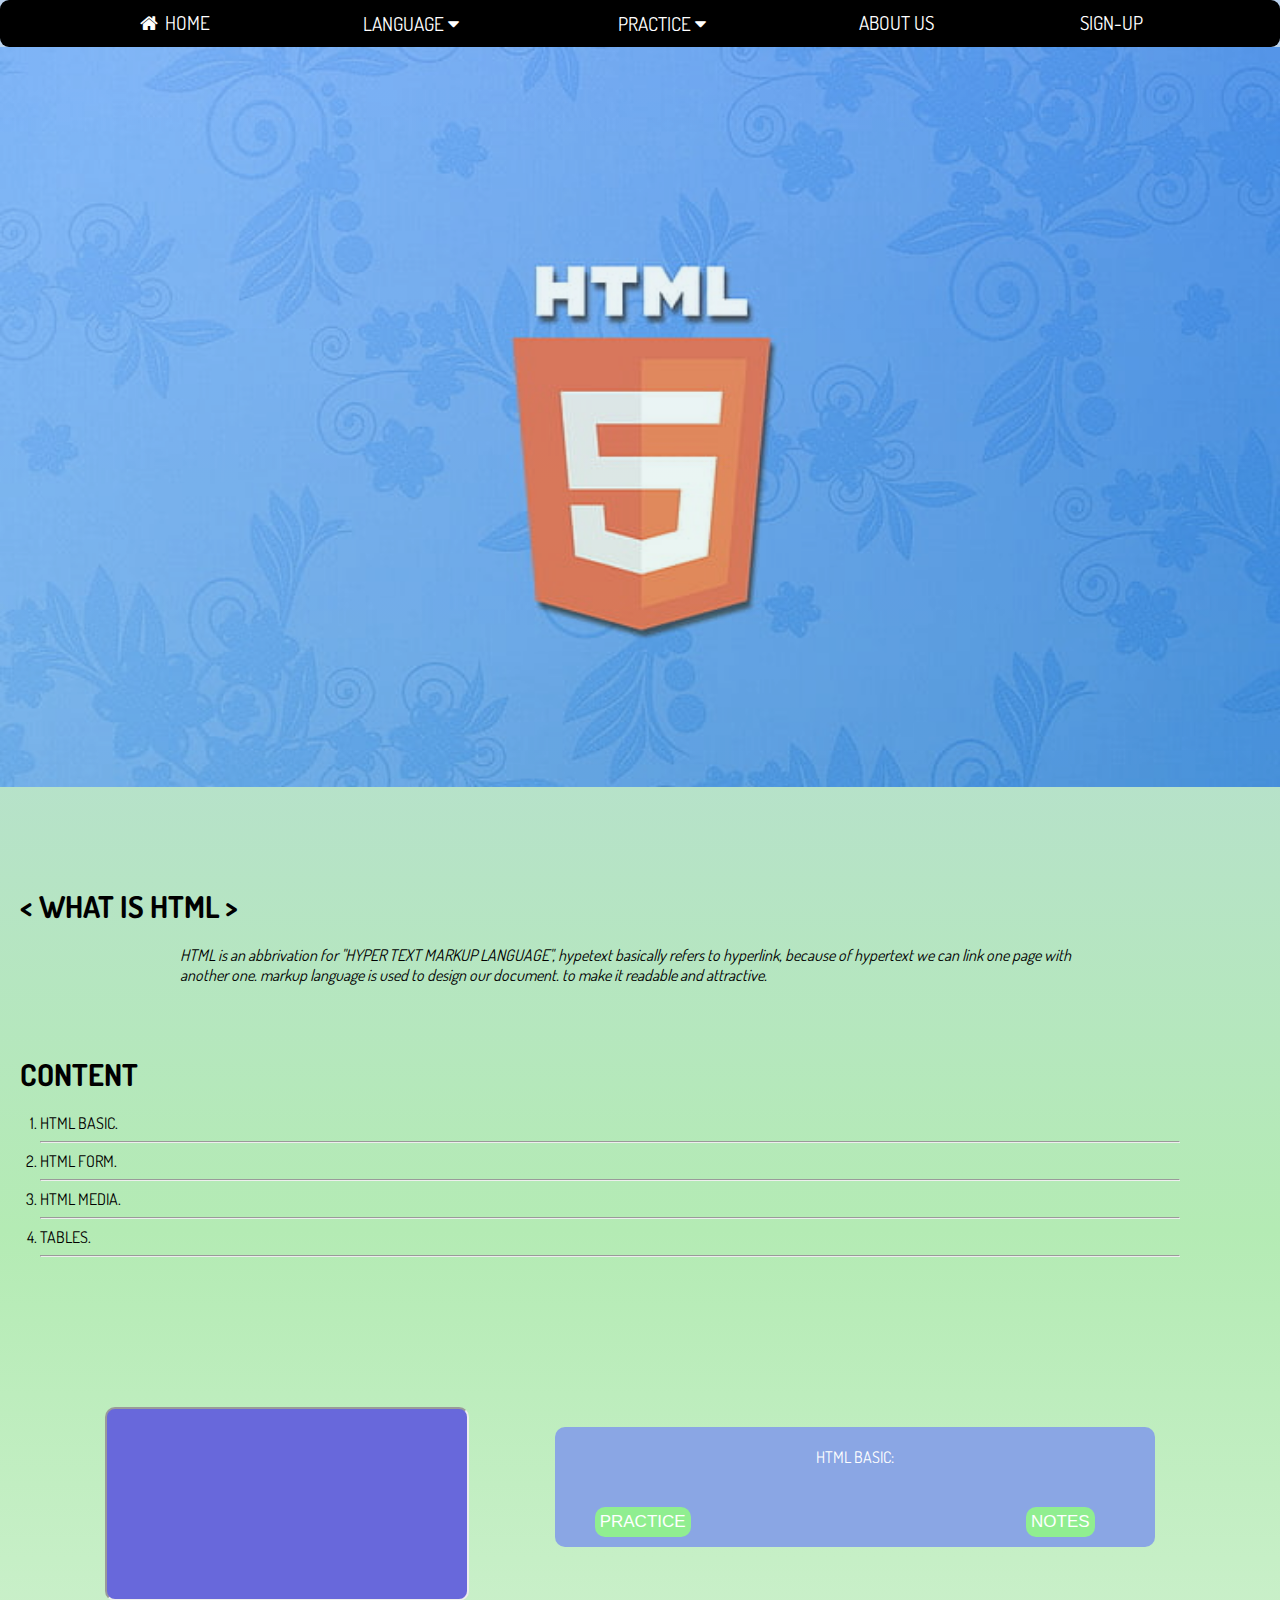
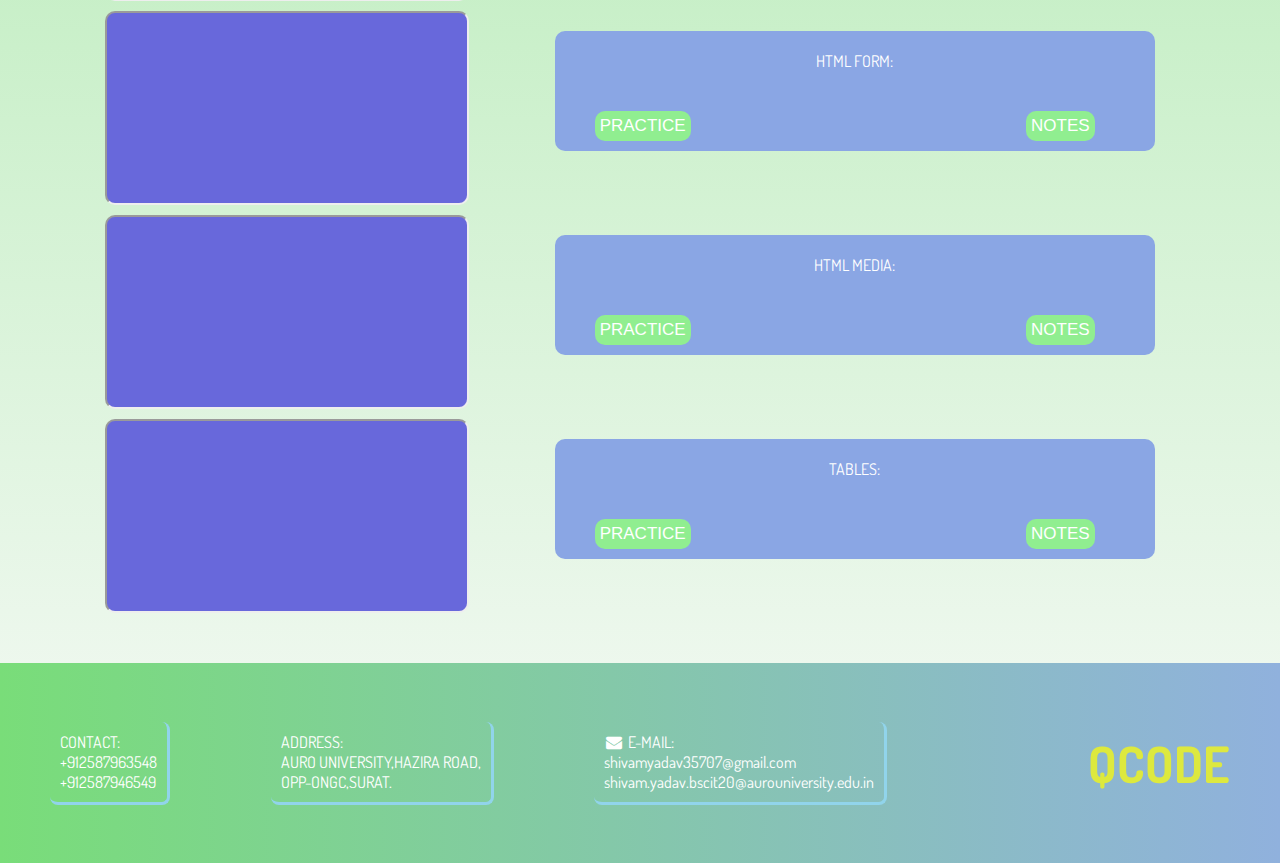
<file: html-page.html>
<!doctype html>
<html>
<head>
    <title>java programming</title>
    <link rel="stylesheet" href="page.css" type="text/css">
    <link rel="stylesheet" href="https://cdnjs.cloudflare.com/ajax/libs/font-awesome/4.7.0/css/font-awesome.min.css">
    <link href="https://fonts.googleapis.com/css2?family=Dosis:wght@300&display=swap" rel="stylesheet">

</head>
<body>

    <div class="navbar">
      
        <a href="index.html" class="item">
          <i class="fa fa-fw fa-home"></i>
          HOME</a>
         <div class="subnav">
        <button class="item">LANGUAGE
          <i class="fa fa-caret-down"></i>
        </button>
               <div class="dropdown">
         <a href="c-page.html" class="dd-item">C</a>
         <a href="cpp-page.html" class="dd-item">C++</a>
         <a href="java-page.html" class="dd-item">JAVA</a>
         <a href="html-page.html" class="dd-item">HTML</a>
         <a href="css-page.html" class="dd-item">CSS</a>
         <a href="javascript-page.html" class="dd-item">JAVASCRIPT</a>
        </div> </div>
  
  
        <div class="subnav">
          <button class="item">PRACTICE
            <i class="fa fa-caret-down"></i>
          </button>
                 <div class="dropdown">
           <a href="c-page.html" class="dd-item">C</a>
           <a href="cpp-page.html" class="dd-item">C++</a>
           <a href="java-page.html" class="dd-item">JAVA</a>
           <a href="html-page.html" class="dd-item">HTML</a>
           <a href="css-page.html" class="dd-item">CSS</a>
           <a href="javascript-page.html" class="dd-item">JAVASCRIPT</a>
          </div> </div>
        <a href="about page.html" class="item">ABOUT US</a>  
        <a href="sign-up.html" class="item">
          SIGN-UP</a> 
      </div>
      
<div class="bg-img-html"></div>
<br>
<br>
<br>
<br>
<h2 style="font-size:30px;margin:20px;">&#60 WHAT IS HTML &#62</h2>

<p style="margin:10px 180px;font-style:italic;">
   HTML is an abbrivation for "HYPER TEXT MARKUP LANGUAGE", 
   hypetext basically refers to hyperlink, because of hypertext
    we can link one page with another
   one. markup language is used to design our document.
   to make it readable and attractive.

</p>
<br><br>
<h2 style="font-size:30px;margin:20px;">CONTENT</h2>

<ol typle="1">
 <a href="#html-basic"><li>HTML BASIC.</li></a>
 <hr style="margin-right:100px;">
 <a href="#form"><li>HTML FORM.</li></a>
 <hr style="margin-right:100px;">
 <a href="#media"><li>HTML MEDIA.</li></a>
 <hr style="margin-right:100px;">
 <a href="#tables"><li>TABLES.</li></a>
 <hr style="margin-right:100px;">
</ol>

<div class="videos">
    <iframe class="video" id="html-basic" src="https://www.youtube.com/embed/BsDoLVMnmZs">LOST INTERNET CONNECTION</iframe>
     <div class="video"><br>HTML BASIC:<br>
         <input type="button" width="100" value="PRACTICE" class="prac-btn" onclick="practice()">
         <input type="button" width="100" value="NOTES" class="notes-btn" onclick="practice()">   
     </div>
    <iframe class="video" id="form" src="https://www.youtube.com/embed/KqJikDzb3l4">LOST INTERNET CONNECTION</iframe>
    <div class="video"><br>HTML FORM:<br>
     <input type="button" width="100" value="PRACTICE" class="prac-btn" onclick="practice()">
     <input type="button" width="100" value="NOTES" class="notes-btn" onclick="practice()">   
 </div>
    <iframe class="video" id="media" src="https://www.youtube.com/embed/ZQx7BL-mPsc">LOST INTERNET CONNECTION</iframe>
      <div class="video"><br>HTML MEDIA:<br>
         <input type="button" width="100" value="PRACTICE" class="prac-btn" onclick="practice()">
         <input type="button" width="100" value="NOTES" class="notes-btn" onclick="practice()">   
     </div>
    <iframe class="video" id="tables" src="https://www.youtube.com/embed/A3NIKULhZls">LOST INTERNET CONNECTION</iframe>
      <div class="video"><br>TABLES:<br>
         <input type="button" width="100" value="PRACTICE" class="prac-btn" onclick="practice()">
         <input type="button" width="100" value="NOTES" class="notes-btn" onclick="practice()">   
     </div>
   
 </div>

    
    <div class="footer">
      
        <div class="footer-item">
          CONTACT:<br>
          <span>
              +912587963548<br>
              +912587946549
          </span>
        </div>
        <div class="footer-item">
          ADDRESS:<br>
    <span>
             AURO UNIVERSITY,HAZIRA ROAD,<br>
             OPP-ONGC,SURAT.
            </span>
        </div>
        <div class="footer-item">
          <i class="fa fa-fw fa-envelope"></i>
                E-MAIL:<br>
                <span>
            shivamyadav35707@gmail.com<br>
            shivam.yadav.bscit20@aurouniversity.edu.in
        </span>
        </div>
        <br>
        <p style="font-size:50px;
        color:yellow;opacity:0.7;"><b>QCODE</b></p>
       </div>
       <script src="website.js"></script>
</body>
</html>
</file>
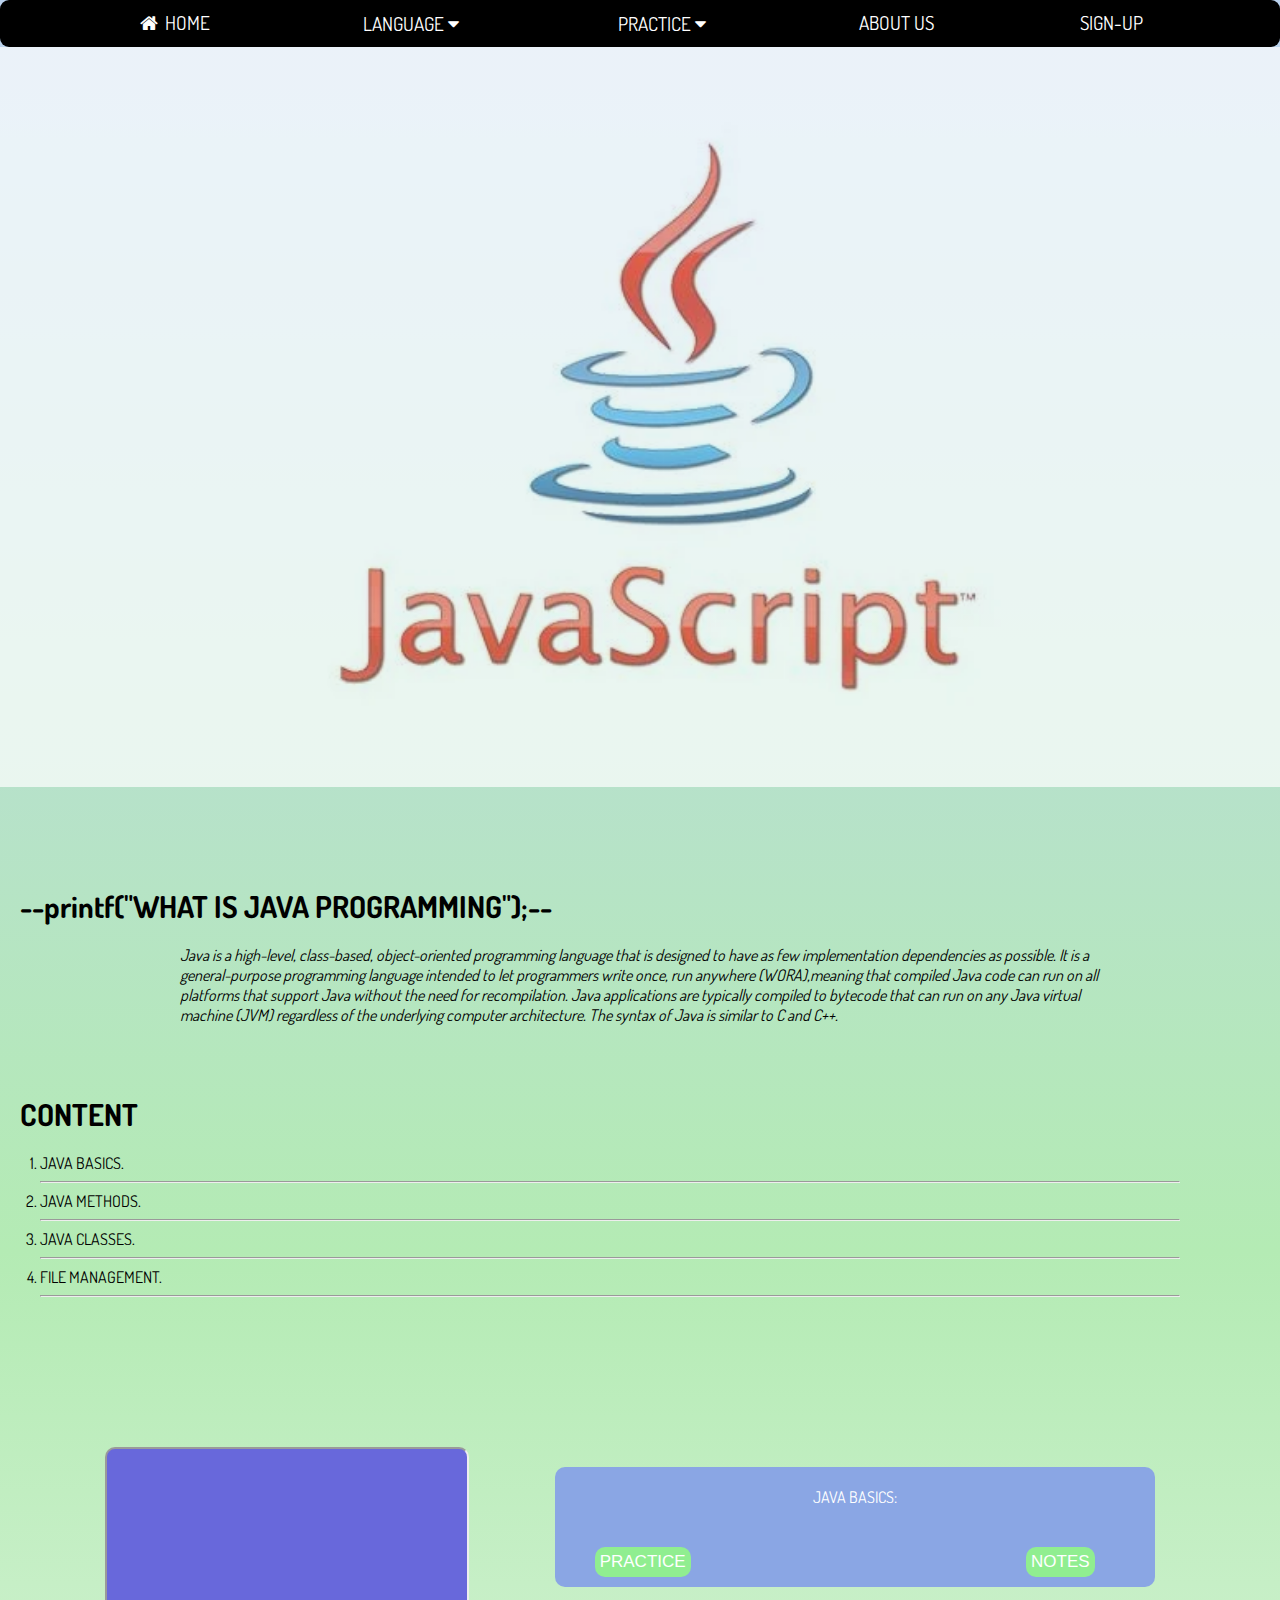
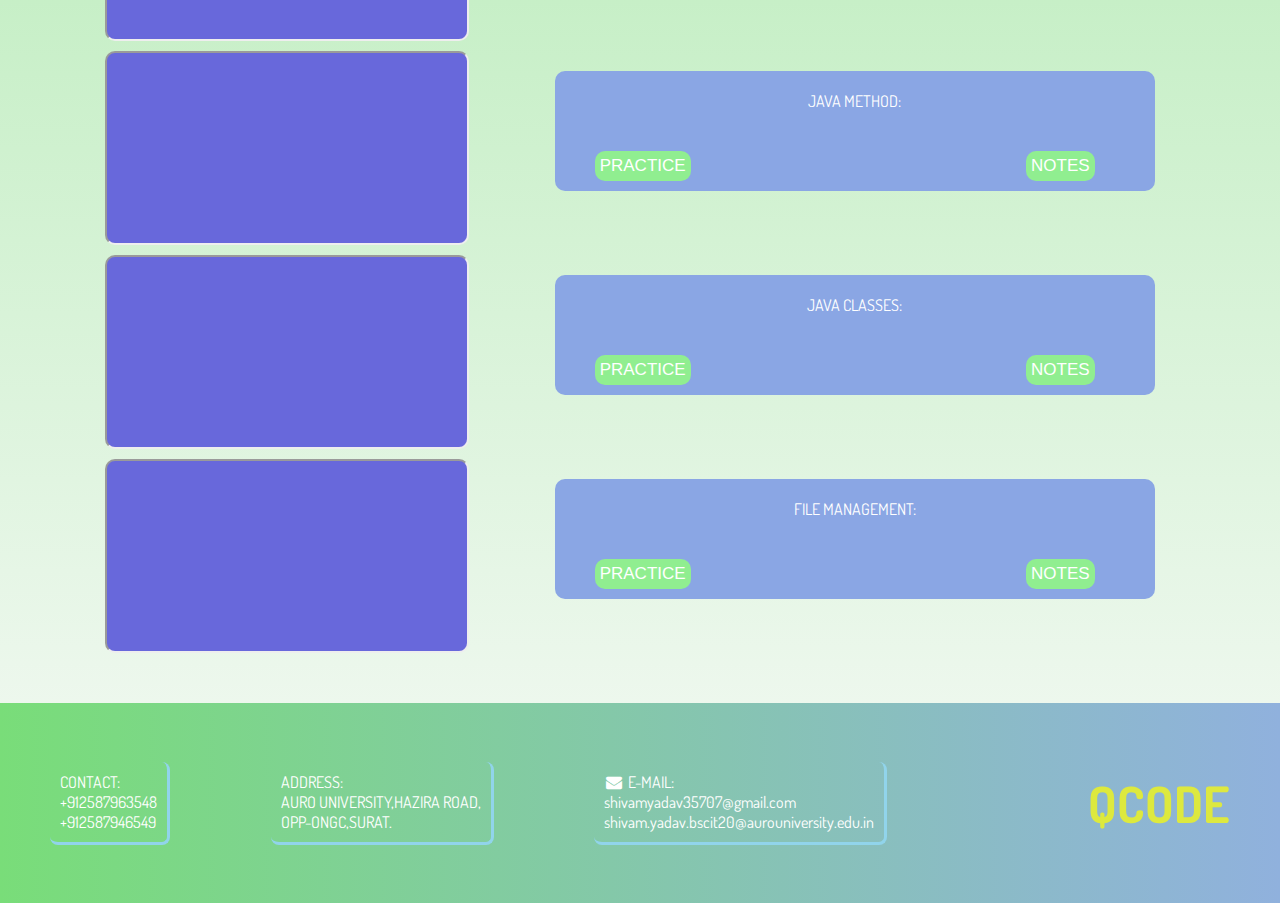
<file: java-page.html>
<!doctype html>
<html>
<head>
    <title>java programming</title>
    <link rel="stylesheet" href="page.css" type="text/css">
    <link rel="stylesheet" href="https://cdnjs.cloudflare.com/ajax/libs/font-awesome/4.7.0/css/font-awesome.min.css">
    <link href="https://fonts.googleapis.com/css2?family=Dosis:wght@300&display=swap" rel="stylesheet">

</head>
<body>

    <div class="navbar">
      
        <a href="index.html" class="item">
          <i class="fa fa-fw fa-home"></i>
          HOME</a>
         <div class="subnav">
        <button class="item">LANGUAGE
          <i class="fa fa-caret-down"></i>
        </button>
               <div class="dropdown">
         <a href="c-page.html" class="dd-item">C</a>
         <a href="cpp-page.html" class="dd-item">C++</a>
         <a href="java-page.html" class="dd-item">JAVA</a>
         <a href="html-page.html" class="dd-item">HTML</a>
         <a href="css-page.html" class="dd-item">CSS</a>
         <a href="javascript-page.html" class="dd-item">JAVASCRIPT</a>
        </div> </div>
  
  
        <div class="subnav">
          <button class="item">PRACTICE
            <i class="fa fa-caret-down"></i>
          </button>
                 <div class="dropdown">
           <a href="c-page.html" class="dd-item">C</a>
           <a href="cpp-page.html" class="dd-item">C++</a>
           <a href="java-page.html" class="dd-item">JAVA</a>
           <a href="html-page.html" class="dd-item">HTML</a>
           <a href="css-page.html" class="dd-item">CSS</a>
           <a href="javascript-page.html" class="dd-item">JAVASCRIPT</a>
          </div> </div>
        <a href="about page.html" class="item">ABOUT US</a>  
        <a href="sign-up.html" class="item">
          SIGN-UP</a> 
      </div>
      
<div class="bg-img-java"></div>
<br>
<br>
<br>
<br>
<h2 style="font-size:30px;margin:20px;">--printf("WHAT IS JAVA PROGRAMMING");--</h2>

<p style="margin:10px 180px;font-style:italic;">
    Java is a high-level, class-based, object-oriented 
    programming language that is designed to have as few implementation
     dependencies as possible. It is a general-purpose programming language intended to let
      programmers write once, run anywhere (WORA),meaning that compiled Java code can run
       on all platforms that support Java without the need for recompilation. Java applications are typically
        compiled to bytecode that can run on any Java virtual machine (JVM) regardless of the underlying computer architecture. The syntax of Java is similar to C and C++. 
</p>
<br><br>
<h2 style="font-size:30px;margin:20px;">CONTENT</h2>

<ol typle="1">
 <a href="#basic"><li>JAVA BASICS.</li></a>
 <hr style="margin-right:100px;">
 <a href="#method"><li>JAVA METHODS.</li></a>
 <hr style="margin-right:100px;">
 <a href="#java-class"><li>JAVA CLASSES.</li></a>
 <hr style="margin-right:100px;">
 <a href="#file-handelling"><li>FILE MANAGEMENT.</li></a>
 <hr style="margin-right:100px;">
</ol>

<div class="videos">
    <iframe class="video" id="basic" src="https://www.youtube.com/embed/eIrMbAQSU34">LOST INTERNET CONNECTION</iframe>
     <div class="video"><br>JAVA BASICS:<br>
         <input type="button" width="100" value="PRACTICE" class="prac-btn" onclick="practice()">
         <input type="button" width="100" value="NOTES" class="notes-btn" onclick="practice()">   
     </div>
    <iframe class="video" id="method" src="https://www.youtube.com/embed/r0SewFmbCUI">LOST INTERNET CONNECTION</iframe>
    <div class="video"><br>JAVA METHOD:<br>
     <input type="button" width="100" value="PRACTICE" class="prac-btn" onclick="practice()">
     <input type="button" width="100" value="NOTES" class="notes-btn" onclick="practice()">   
 </div>
    <iframe class="video" id="java-class" src="https://www.youtube.com/embed/vjjjGkXpX_I">LOST INTERNET CONNECTION</iframe>
      <div class="video"><br>JAVA CLASSES:<br>
         <input type="button" width="100" value="PRACTICE" class="prac-btn" onclick="practice()">
         <input type="button" width="100" value="NOTES" class="notes-btn" onclick="practice()">   
     </div>
    <iframe class="video" id="file-handelling" src="https://www.youtube.com/embed/Vy2l3lGAb2I">LOST INTERNET CONNECTION</iframe>
      <div class="video"><br>FILE MANAGEMENT:<br>
         <input type="button" width="100" value="PRACTICE" class="prac-btn" onclick="practice()">
         <input type="button" width="100" value="NOTES" class="notes-btn" onclick="practice()">   
     </div>
   
 </div>

    
    <div class="footer">
      
        <div class="footer-item">
          CONTACT:<br>
          <span>
              +912587963548<br>
              +912587946549
          </span>
        </div>
        <div class="footer-item">
          ADDRESS:<br>
    <span>
             AURO UNIVERSITY,HAZIRA ROAD,<br>
             OPP-ONGC,SURAT.
            </span>
        </div>
        <div class="footer-item">
          <i class="fa fa-fw fa-envelope"></i>
                E-MAIL:<br>
                <span>
            shivamyadav35707@gmail.com<br>
            shivam.yadav.bscit20@aurouniversity.edu.in
        </span>
        </div>
        <br>
        <p style="font-size:50px;
        color:yellow;opacity:0.7;"><b>QCODE</b></p>
       </div>
       <script src="website.js"></script>
</body>
</html>
</file>
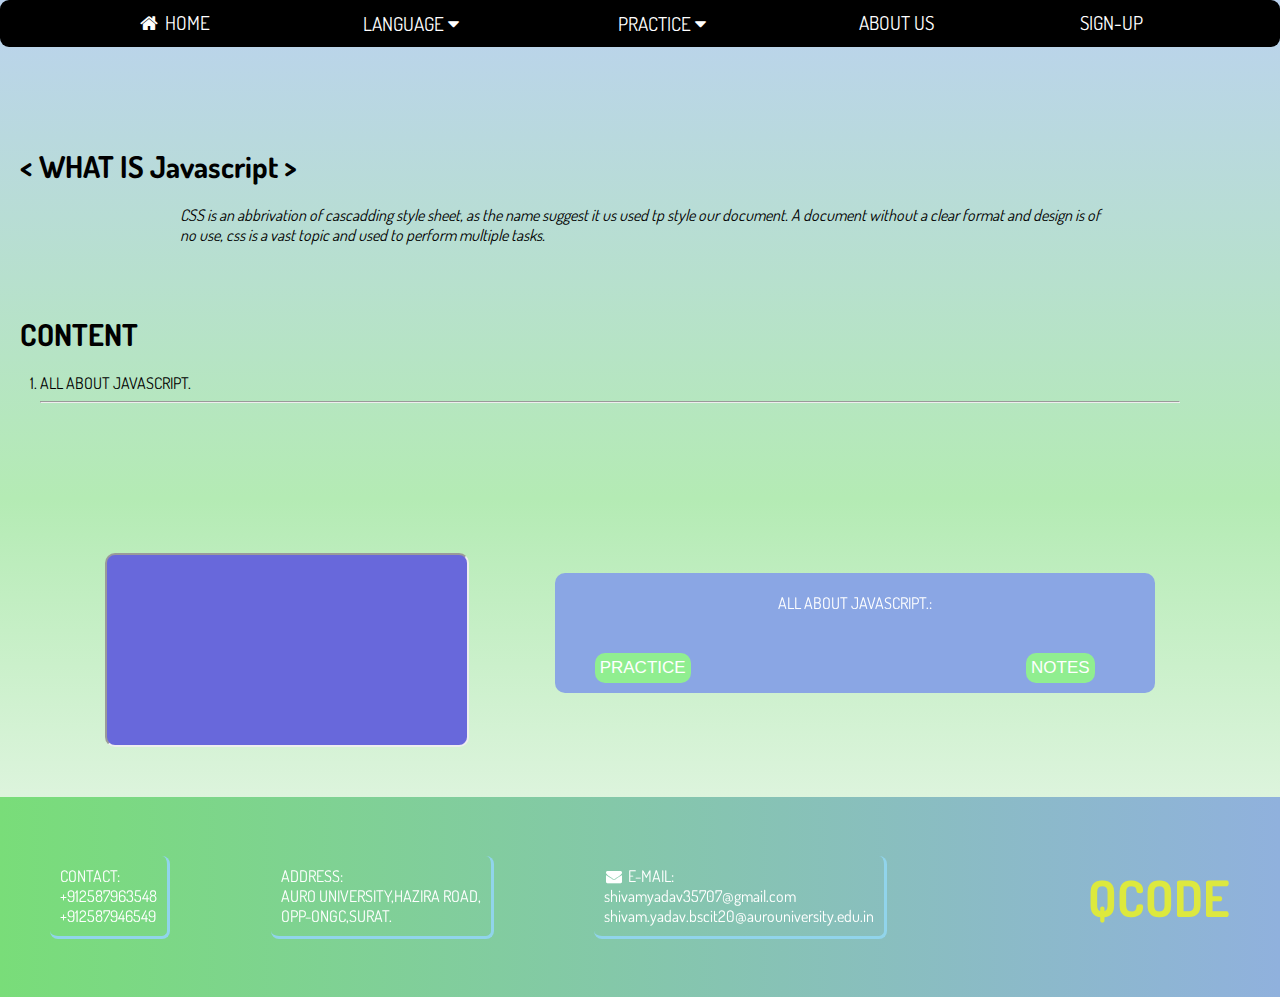
<file: javascript-page.html>
<!doctype html>
<html>
<head>
    <title>javascript programming</title>
    <link rel="stylesheet" href="page.css" type="text/css">
    <link rel="stylesheet" href="https://cdnjs.cloudflare.com/ajax/libs/font-awesome/4.7.0/css/font-awesome.min.css">
    <link href="https://fonts.googleapis.com/css2?family=Dosis:wght@300&display=swap" rel="stylesheet">

</head>
<body>

    <div class="navbar">
      
        <a href="index.html" class="item">
          <i class="fa fa-fw fa-home"></i>
          HOME</a>
         <div class="subnav">
        <button class="item">LANGUAGE
          <i class="fa fa-caret-down"></i>
        </button>
               <div class="dropdown">
         <a href="c-page.html" class="dd-item">C</a>
         <a href="cpp-page.html" class="dd-item">C++</a>
         <a href="java-page.html" class="dd-item">JAVA</a>
         <a href="html-page.html" class="dd-item">HTML</a>
         <a href="css-page.html" class="dd-item">CSS</a>
         <a href="javascript-page.html" class="dd-item">JAVASCRIPT</a>
        </div> </div>
  
  
        <div class="subnav">
          <button class="item">PRACTICE
            <i class="fa fa-caret-down"></i>
          </button>
                 <div class="dropdown">
           <a href="c-page.html" class="dd-item">C</a>
           <a href="cpp-page.html" class="dd-item">C++</a>
           <a href="java-page.html" class="dd-item">JAVA</a>
           <a href="html-page.html" class="dd-item">HTML</a>
           <a href="css-page.html" class="dd-item">CSS</a>
           <a href="javascript-page.html" class="dd-item">JAVASCRIPT</a>
          </div> </div>
        <a href="about page.html" class="item">ABOUT US</a>  
        <a href="sign-up.html" class="item">
          SIGN-UP</a> 
      </div>
      
<div class="bg-img"></div>
<br>
<br>
<br>
<br>
<h2 style="font-size:30px;margin:20px;">&#60 WHAT IS Javascript &#62</h2>

<p style="margin:10px 180px;font-style:italic;">
   CSS is an abbrivation of cascadding style sheet,
   as the name suggest it us used tp style our document.
   A document without a clear format and design is of no use,
   css is a vast topic and used to perform multiple tasks.
</p>
<br><br>
<h2 style="font-size:30px;margin:20px;">CONTENT</h2>

<ol typle="1">
    
    <a href="#java"><li>ALL ABOUT JAVASCRIPT.</li></a>
    <hr style="margin-right:100px;">
   
</ol>

<div class="videos">
    <iframe class="video" id="java" src="https://www.youtube.com/embed/PkZNo7MFNFg">LOST INTERNET CONNECTION</iframe>
     <div class="video"><br>ALL ABOUT JAVASCRIPT.:<br>
         <input type="button" width="100" value="PRACTICE" class="prac-btn" onclick="practice()">
         <input type="button" width="100" value="NOTES" class="notes-btn" onclick="practice()">   
     </div>
 </div>

    
    <div class="footer">
      
        <div class="footer-item">
          CONTACT:<br>
          <span>
              +912587963548<br>
              +912587946549
          </span>
        </div>
        <div class="footer-item">
          ADDRESS:<br>
    <span>
             AURO UNIVERSITY,HAZIRA ROAD,<br>
             OPP-ONGC,SURAT.
            </span>
        </div>
        <div class="footer-item">
          <i class="fa fa-fw fa-envelope"></i>
                E-MAIL:<br>
                <span>
            shivamyadav35707@gmail.com<br>
            shivam.yadav.bscit20@aurouniversity.edu.in
        </span>
        </div>
        <br>
        <p style="font-size:50px;
        color:yellow;opacity:0.7;"><b>QCODE</b></p>
       </div>
       <script src="website.js"></script>

</body>
</html>
</file>
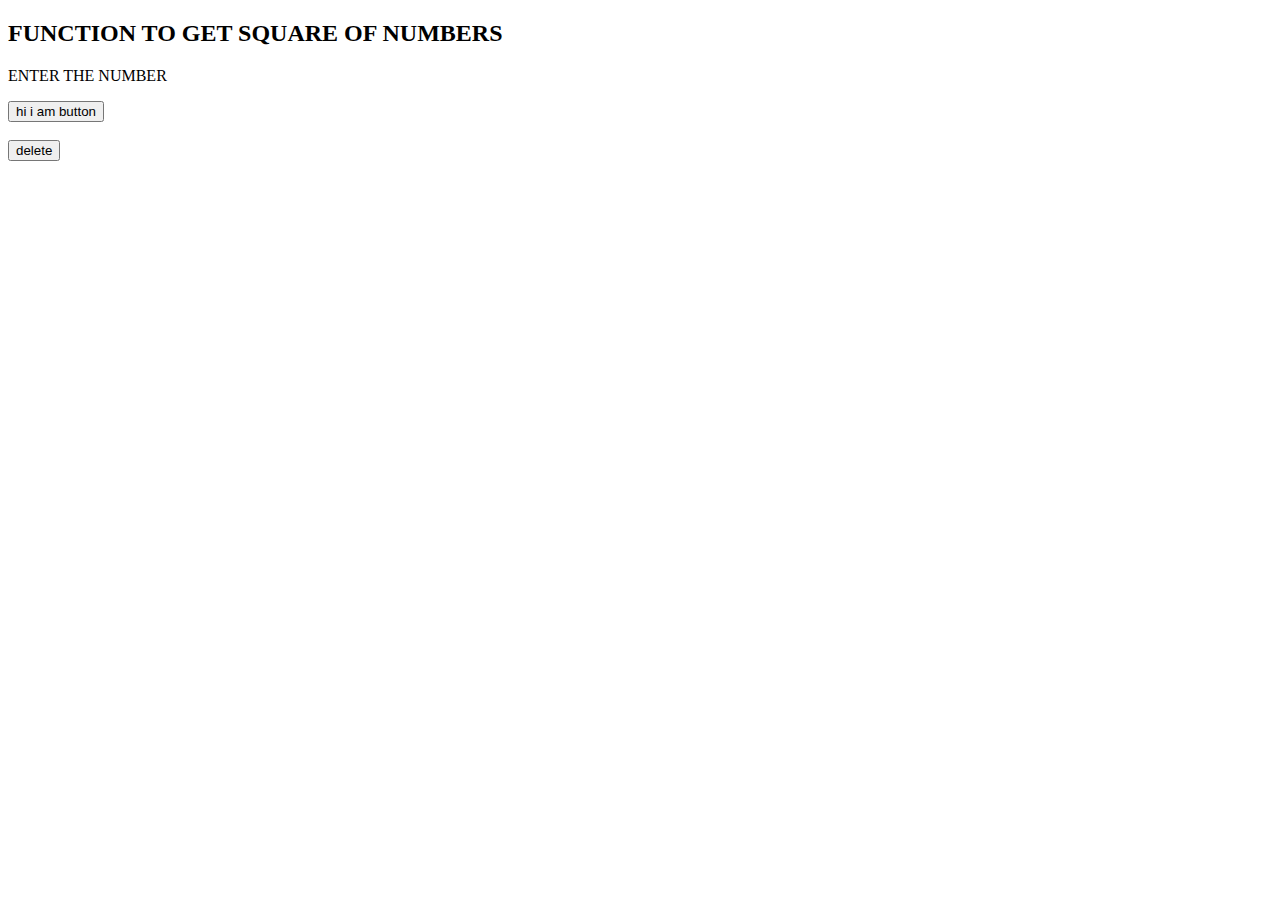
<file: javascript.html>
<!DOCTYPE html>
<html>
    <head>
        <title>JAVASCRIPT</title>
        <script>
            function square(){
                var c = prompt();
                alert(c+" square is: "+ c*c);               
            }

            function display2(){
                var c = confirm("Do you want to delete it ?")
                if(c==true){
                    alert("Data deleted");
                }
                else{
                    alert("data saved");
                }
            }
        </script>
<style>
   
</style>


    </head>
    <body>
        <h2>FUNCTION TO GET SQUARE OF NUMBERS</h2>
  <p hover="display()">ENTER THE NUMBER</p>
  <button onclick="square()">hi i am button</button>
<br>
<br>
<input type="button" value="delete" onclick="display2()">

    </body>
</html>
</file>
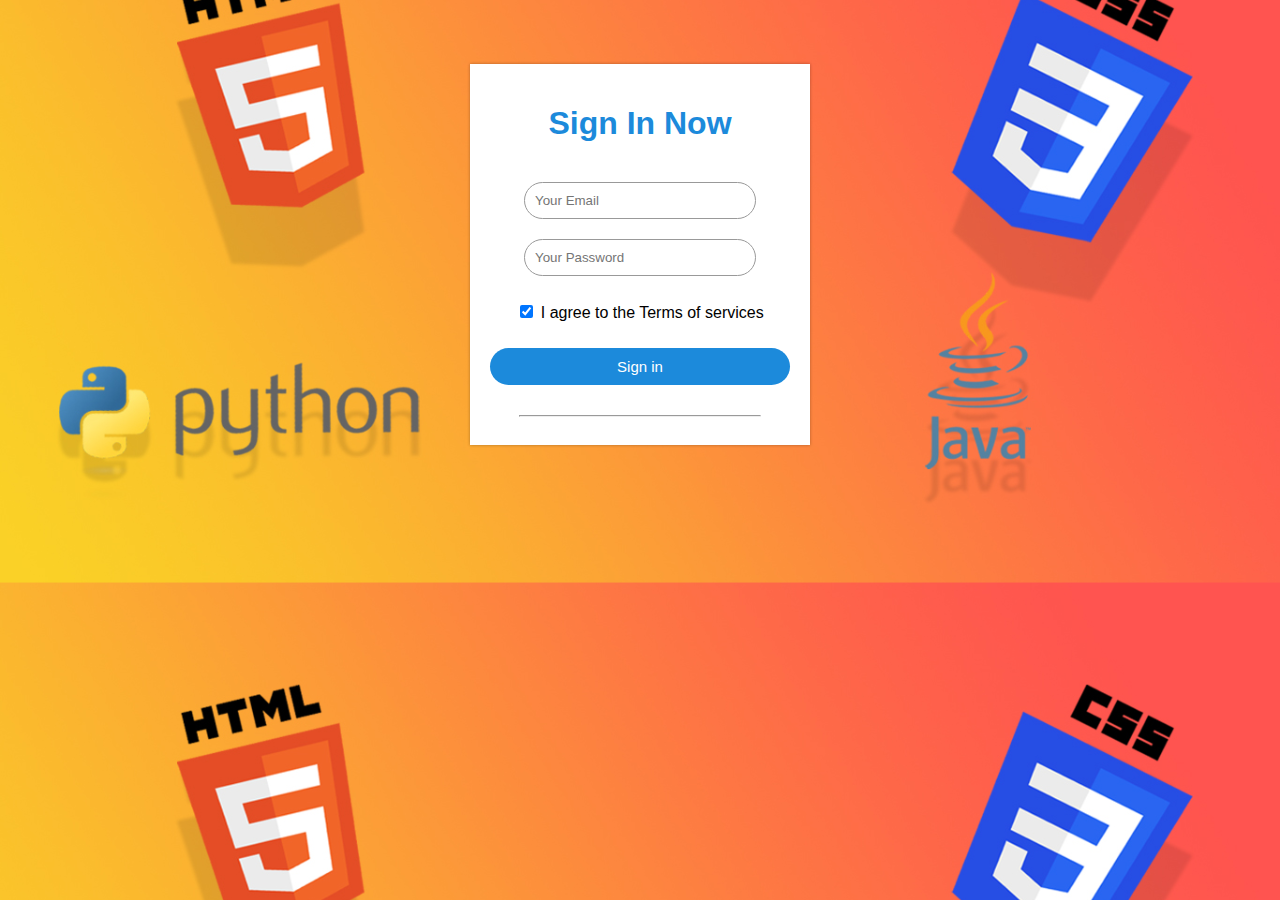
<file: sign-in.html>
<!DOCTYPE html>
<html>
<head>
<title>Sign UP Paper</title>
<link rel="stylesheet" href="styel.css">
</head>
   <body>
    
    <div class="sign-up-form">
    <h1> Sign In Now </h1>
      <form>
    <input type="email" class="input-box" placeholder="Your Email" id="check-email" >
    <input type="password" class="input-box" placeholder="Your Password" id="check-pass">

     <p><span><input type="checkbox" checked></span> I agree to the Terms of services</p>


       <button type="button" class="signup-btn" onclick="conform()">Sign in</button>

      
    <hr>
     </form>
   


    </div>
   <script src="website.js"></script> 


    </body>
</html>
</file>
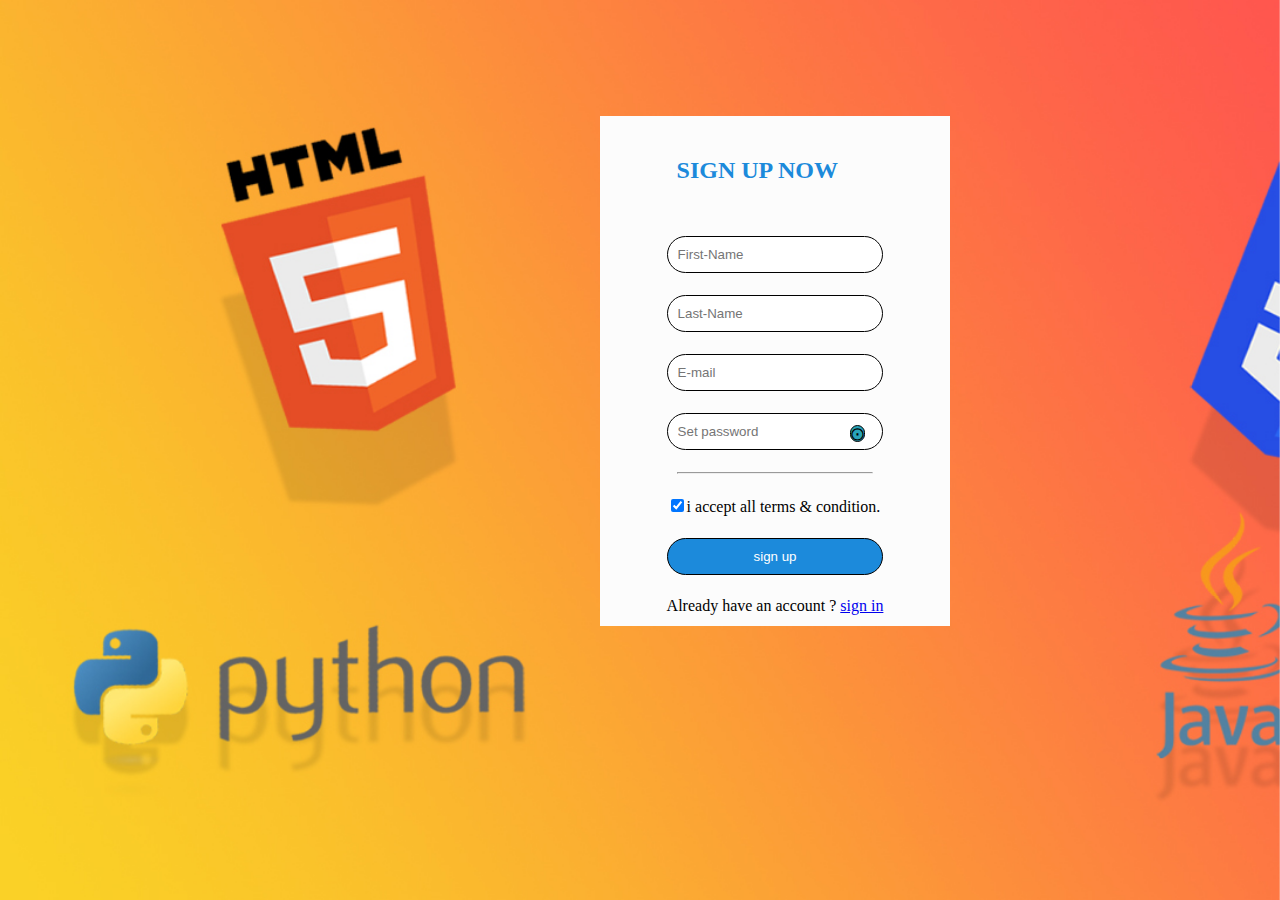
<file: sign-up.html>
<!DOCTYPE html>
<html>
    <head>
        <title>sign up </title>
        <link rel="stylesheet" href="sign-in.css">
    </head>
    <body>
        <script src="https://smtpjs.com/v3/smtp.js"></script>


        <div class="bg-img"></div>
<br>
<br>
     <div class="sign-up">
         <h2 style="font-weight:1800;">SIGN UP NOW</h2>
         <input type="name" placeholder="First-Name" id="fname-el">
         <input type="name" placeholder="Last-Name" >
         
         <input type="email" placeholder="E-mail" id="email-el" name="email">
         <button id="toggle-password" type="button" aria-label="Show password as plain text. Warning: this will display your password on the screen.">⨀</button>
         <input type="password" placeholder="Set password" id="set-pass-el">
         <hr style="margin:0px 10px">
        <div> <input type="checkbox" checked>i accept all terms & condition.</div>
         <button type="submit" id="sign-up-el" onclick="sendmail()">sign up</button>
         <div>Already have an account ? <a href="sign-in.html">sign in</a></div>

     </div>
<script src="website.js"></script>



    </body>
</html>
</file>
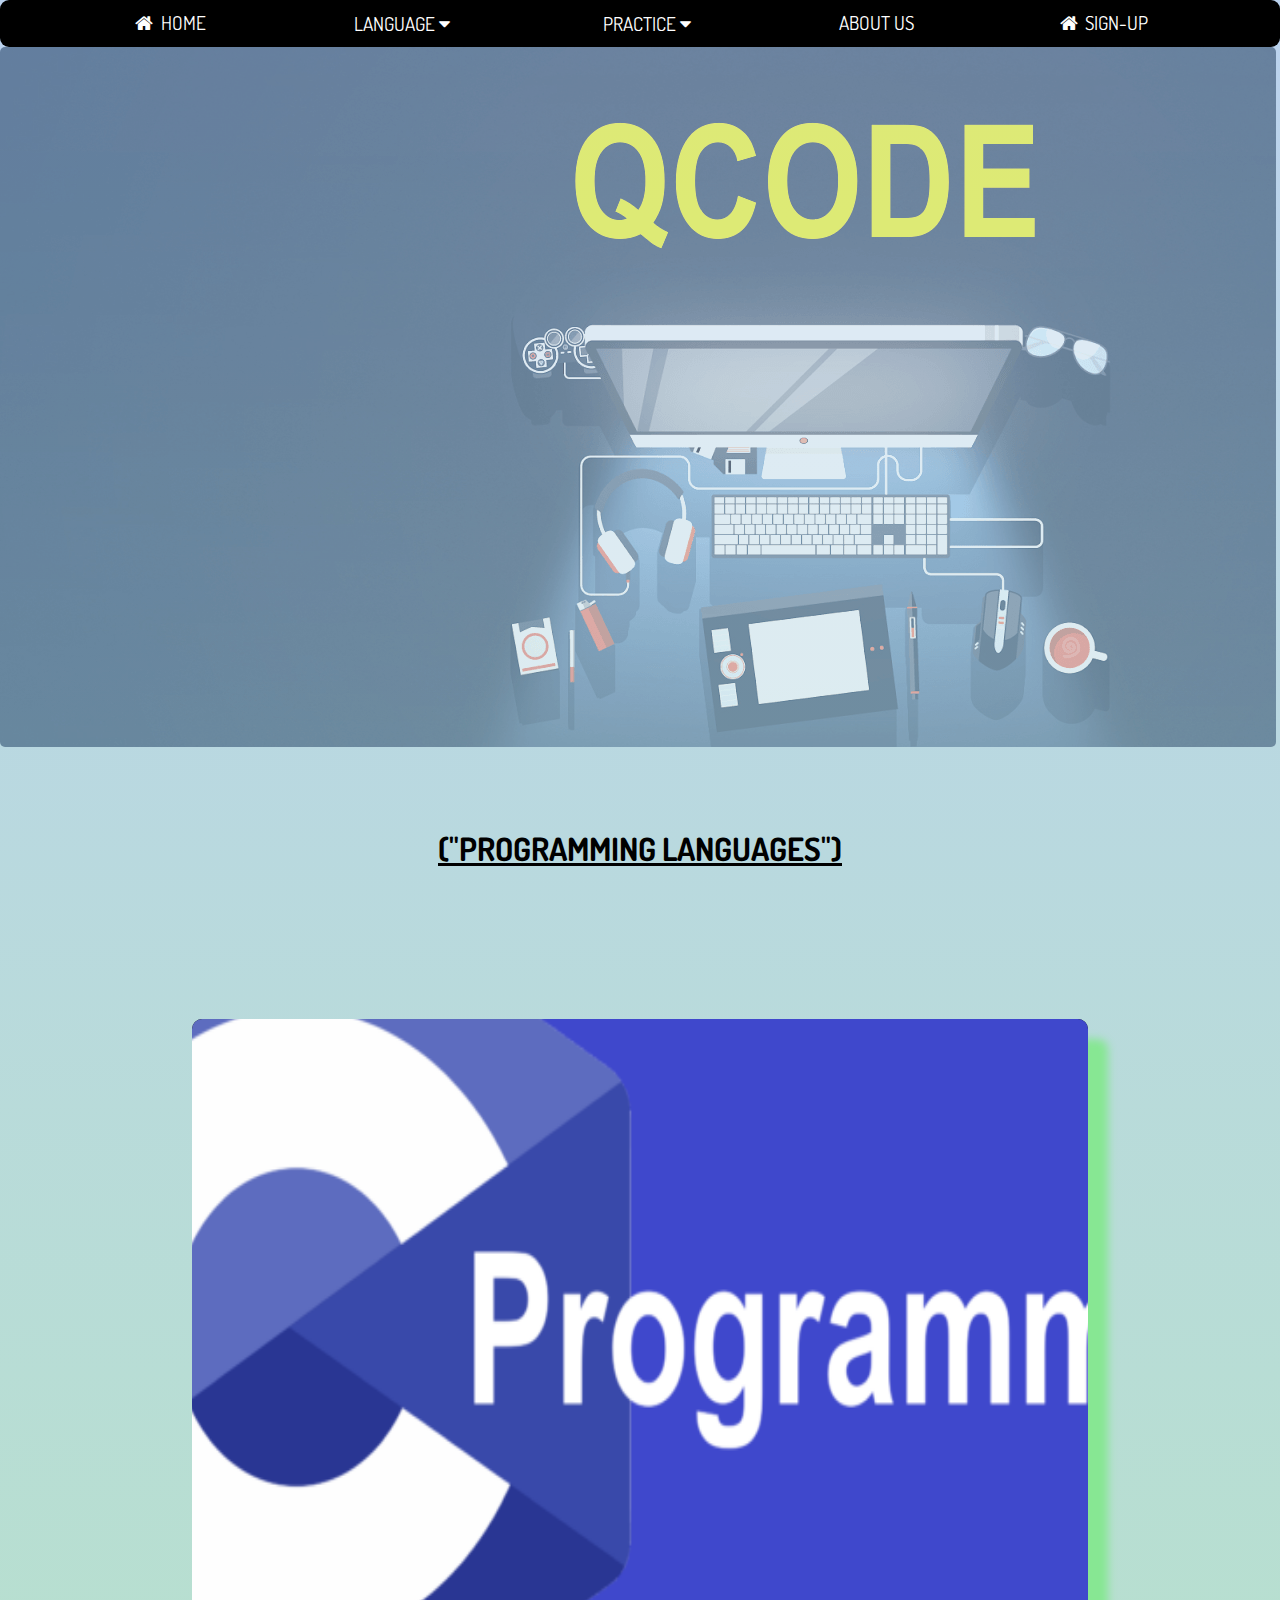
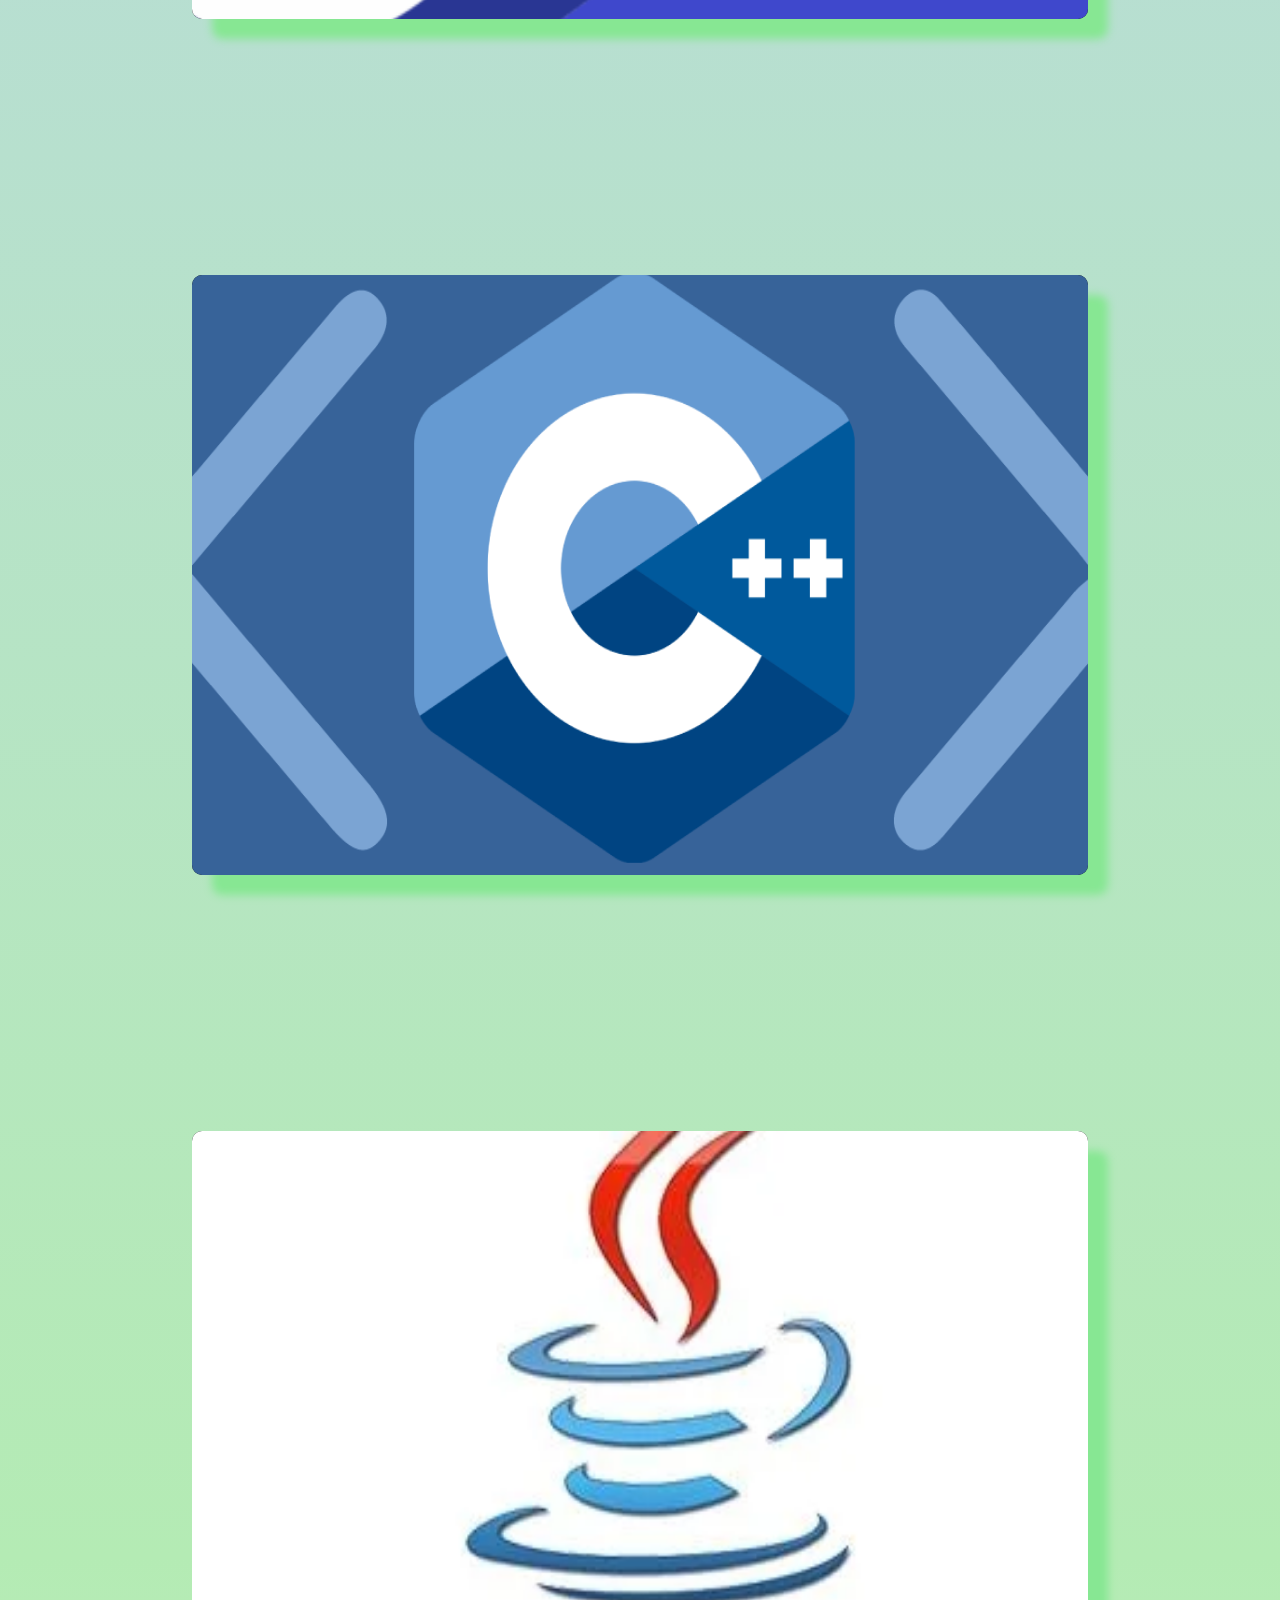
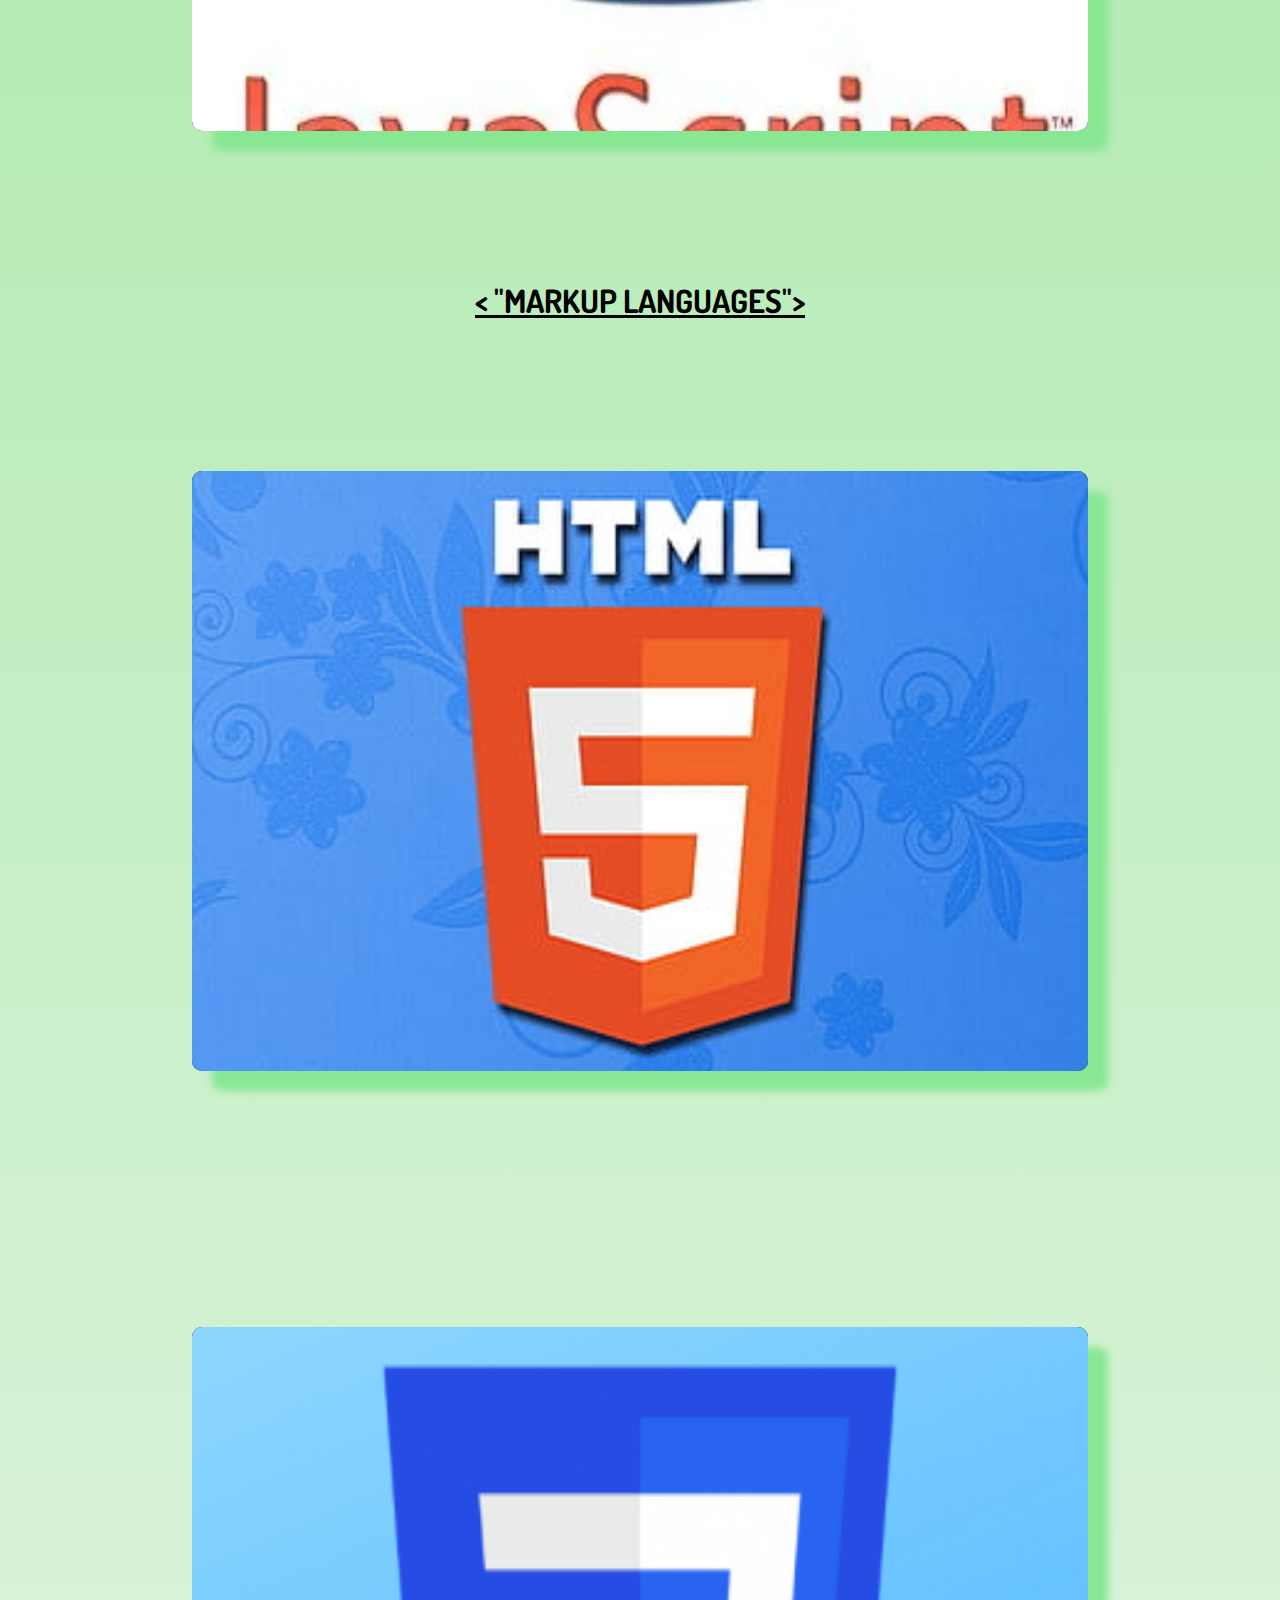
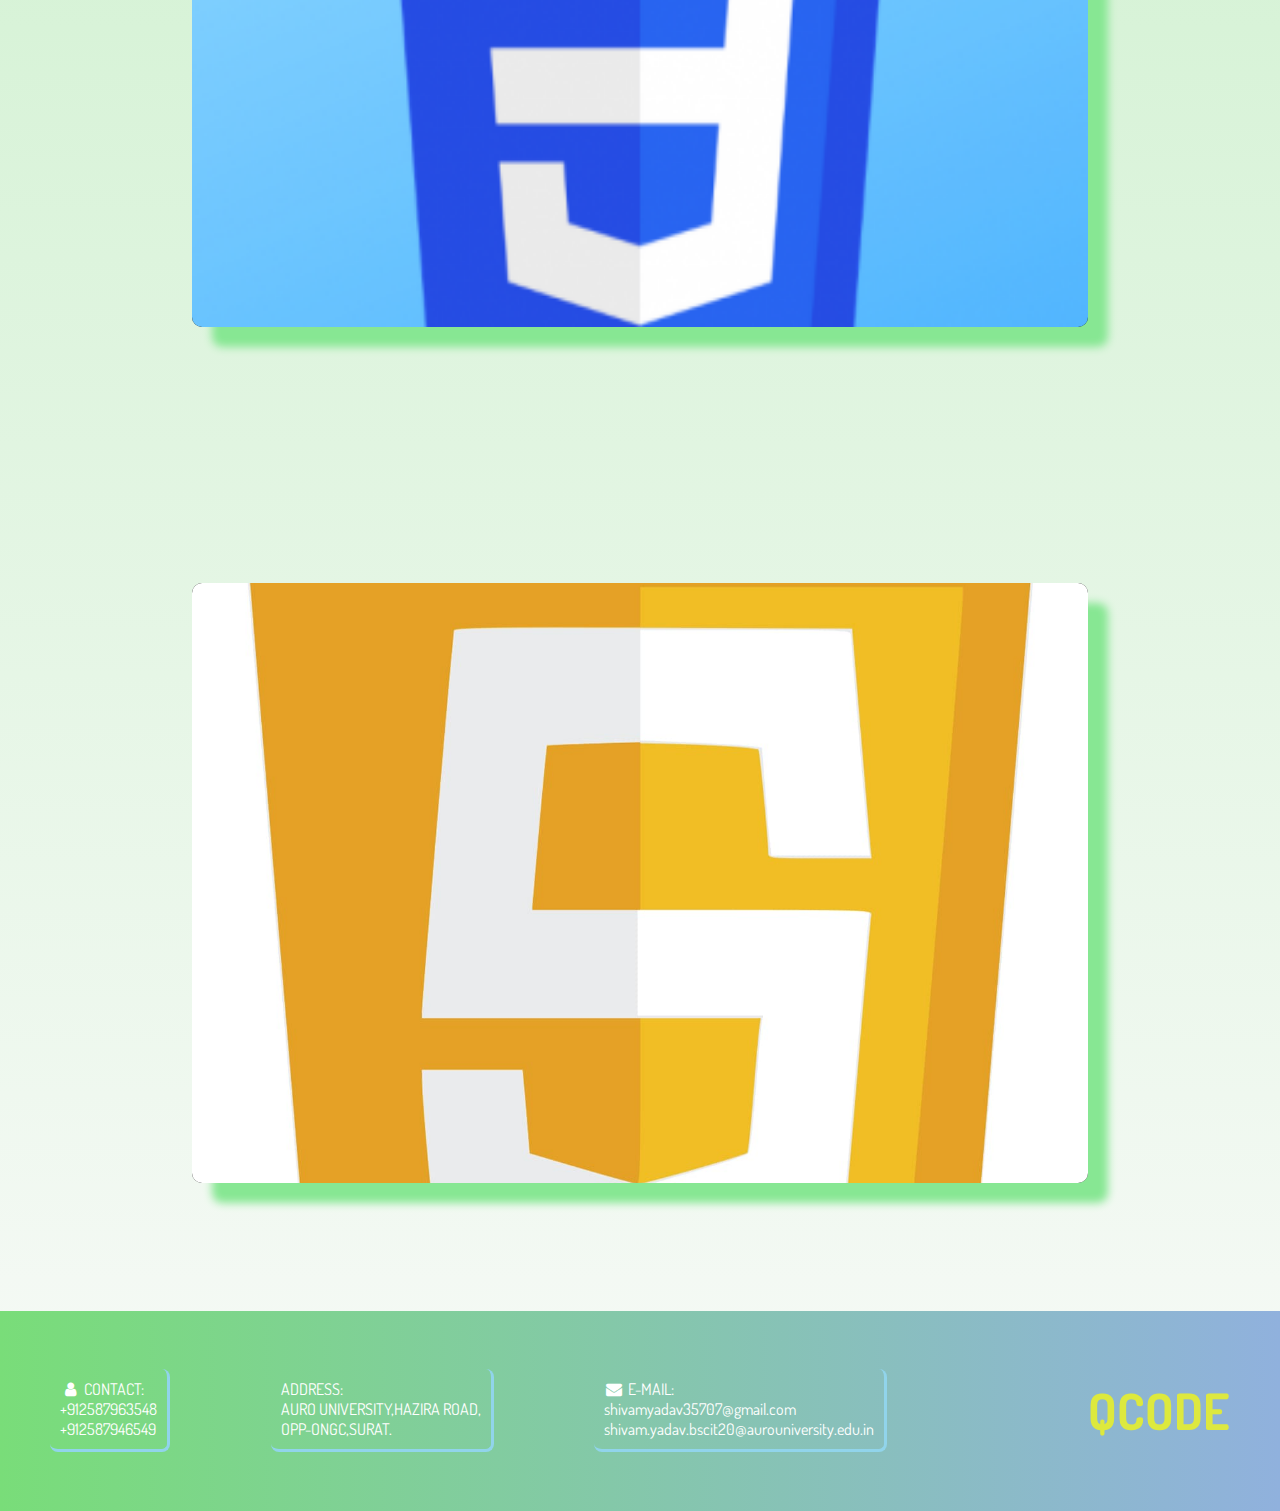
<file: website1.html>
<!doctype html>
<html>
    <head>
        <title>QCODE</title>
        <link rel="stylesheet" href="website1.css" type="text/css">
        <link rel="stylesheet" href="https://cdnjs.cloudflare.com/ajax/libs/font-awesome/4.7.0/css/font-awesome.min.css">
        <link href="https://fonts.googleapis.com/css2?family=Dosis:wght@300&display=swap" rel="stylesheet">
    </head>
   <body>

    <div class="navbar">
      
      <a href="website1.html" class="item">
        <i class="fa fa-fw fa-home"></i>
        HOME</a>
       <div class="subnav">
      <button class="item">LANGUAGE
        <i class="fa fa-caret-down"></i>
      </button>
             <div class="dropdown">
       <a href="c-page.html" class="dd-item">C</a>
       <a href="cpp-page.html" class="dd-item">C++</a>
       <a href="java-page.html" class="dd-item">JAVA</a>
       <a href="html-page.html" class="dd-item">HTML</a>
       <a href="css-page.html" class="dd-item">CSS</a>
       <a href="javascript-page.html" class="dd-item">JAVASCRIPT</a>
      </div> </div>


      <div class="subnav">
        <button class="item">PRACTICE
          <i class="fa fa-caret-down"></i>
        </button>
               <div class="dropdown">
         <a href="c-page.html" class="dd-item">C</a>
         <a href="cpp-page.html" class="dd-item">C++</a>
         <a href="java-page.html" class="dd-item">JAVA</a>
         <a href="html-page.html" class="dd-item">HTML</a>
         <a href="css-page.html" class="dd-item">CSS</a>
         <a href="javascript-page.html" class="dd-item">JAVASCRIPT</a>
        </div> </div>
      <a href="about page.html" class="item">ABOUT US</a>  
      <a href="sign-up.html" class="item">
        <i class="fa fa-fw fa-home"></i>
        SIGN-UP</a> 
    </div>
    
    <div class="back-img"></div>
<br>
<br>
<br>
    <h1  align="center"><u>("PROGRAMMING LANGUAGES")</u></h1>
    
     <div class="lang-img-cont">
      <div class="img-1"><a href="c-page.html"><img class="lang-img" src="cprog.png"></a></div>
        <div class="img-1"><a href="cpp-page.html"><img class="lang-img" src="cpp.jpg"></a></div>
        <div class="img-1"><a href="java-page.html"><img class="lang-img" src="java.jpg"></a></div>
      <h1  align="center"><u> &#60 "MARKUP LANGUAGES"&#62</u></h1>
        <div class="img-1"><a href="html-page.html"><img class="lang-img" src="html.jpg"></a></div>
        <div class="img-1"><a href="css-page.html"><img class="lang-img" src="css.png"></a></div>
        <div class="img-1"><a href="javascript-page.html"><img class="lang-img" src="javascript.png"></a></div>
     </div>
    

     <div class="footer">
      
      <div class="footer-item">
        <i class="fa fa-fw fa-user"></i>
        CONTACT:<br>
        <span>
            +912587963548<br>
            +912587946549
        </span>
      </div>
      <div class="footer-item">
       
        ADDRESS:<br>
  <span>
           AURO UNIVERSITY,HAZIRA ROAD,<br>
           OPP-ONGC,SURAT.
          </span>
      </div>
      <div class="footer-item">
        <i class="fa fa-fw fa-envelope"></i>
              E-MAIL:<br>
              <span>
          shivamyadav35707@gmail.com<br>
          shivam.yadav.bscit20@aurouniversity.edu.in
      </span>
      </div>
      <br>
      <p style="font-size:50px;
      color:yellow;opacity:0.7;"><b>QCODE</b></p>
     </div>

   </body>
</html>
</file>
<file: website1.css>
body {
  font-family: "dosis", sans-serif;
  background: linear-gradient(
    to bottom,
    rgba(185, 209, 238, 0.973),
    rgb(180, 235, 180),
    rgb(248, 250, 248)
  );
  margin: 0;
}

.back-img {
  background-image: url(comp.png);
  opacity: 0.5;
  position: absolute;
  width: 99.7%;
  height: 700px;
  border-radius: 5px;
  position: relative;
}

.navbar {
  position: sticky;
  margin-top: 0;
  display: flex;
  background:black;
  width: 100%;
  justify-content: space-evenly;
  border-radius: 9px;
}

.item {
  font-family: "dosis", sans-serif;
  color: rgb(255, 255, 255);
  margin: 10px;
  font-size: larger;
  text-decoration: none;
  border: 0;
  background-color: inherit;
}

.item:hover {
  border: 1px solid rgb(89, 213, 235);
  border-radius: 5px;
  padding: 5px;
  background: rgba(109, 229, 245, 0.8);
}

.dd-item {
  text-decoration: none;
  color: white;
  display: block;
  border: 2px solid inherit;
  border-radius: 7px;
  padding: 5px;
  font-size: 20px;
  transition: 0.5s;
  text-align: center;
  background: rgb(109, 229, 245);
}

.subnav button:hover {
  cursor: pointer;
}

.dropdown {
  display: none;
}
.subnav:hover > .dropdown {
  display: block;
  cursor: pointer;
}

.dd-item:hover {
  transform: scale(1.2);
  background: rgb(238, 238, 238);
}

.lang-img-cont {
  align-items: center;
  display: flex;
  flex-direction: column;
  justify-content: space-evenly;
}

.lang-img {
  width: 100%;
  height: 100%;
  transform: scale(2);
  transition: 1s;
}

.img-1 {
  margin: 10%;
  width: 70%;
  overflow: hidden;
  height: 600px;
  border-radius: 10px;
  background: black;
  transition: 1s;
  box-shadow: 20px 20px 8px rgb(135, 231, 147);
}

.lang-img:hover {
  transform: scale(1);
}

.img-1:hover {
  box-shadow: 30px 30px 10px rgb(157, 157, 233);
}

.footer {
  background: linear-gradient(to right, rgb(121, 221, 121), rgb(144, 177, 221));
  display: flex;
  flex-wrap: wrap;
  justify-content: space-around;
  height: 200px;
  align-items: center;
  color: white;
}

.footer-item {
  border: 3px solid rgb(145, 212, 235);
  padding: 10px;
  border-radius: 8px;
  border-top: 0;
  border-left: 0;
  transition: 0.5s;
}

.footer-item:hover {
  transform: scale(1.2);
}

.footer span:hover {
  color: rgb(104, 104, 241);
}
</file>
<file: style.css>
#body {
  margin: 0;
  padding: 0;
  font-family: sans-serif;
  box-sizing: border-box;
}

#body {
  min-height: 100%;
  display: flex;
  align-items: center;
  justify-content: center;
  background-color: #f1f1f1;
}

.about-section {
  background: url(about.jpg);
  background-size: cover;
  height: 500px;
  width: 100%;
  padding: 6% 10%;
}

.inner-container {
  width: 35%;
  float: right;
  background-color: #fdfdfd;
  padding: 100px;
}

.navbar {
  position: sticky;
  margin-top: 0;
  display: flex;
  background: rgb(92, 250, 139);
  width: 100%;
  justify-content: space-evenly;
  border-radius: 9px;
}

.item {
  font-family: "dosis", sans-serif;
  color: rgb(255, 255, 255);
  margin: 10px;
  font-size: larger;
  text-decoration: none;
  border: 0;
  background-color: inherit;
}

.item:hover {
  border: 1px solid rgb(89, 213, 235);
  border-radius: 5px;
  padding: 5px;
  background: rgba(109, 229, 245, 0.8);
}

.dd-item {
  text-decoration: none;
  color: white;
  display: block;
  border: 2px solid inherit;
  border-radius: 7px;
  padding: 5px;
  font-size: 20px;
  transition: 0.5s;
  text-align: center;
  background: rgb(109, 229, 245);
}

.subnav button:hover {
  cursor: pointer;
}

.dropdown {
  display: none;
}
.subnav:hover > .dropdown {
  display: block;
  cursor: pointer;
}

.dd-item:hover {
  transform: scale(1.2);
  background: rgb(238, 238, 238);
}
</file>
<file: page.css>
body {
  font-family: "dosis", sans-serif;
  background: linear-gradient(
    to bottom,
    rgba(185, 209, 238, 0.973),
    rgb(180, 235, 180),
    rgb(248, 250, 248)
  );
  margin: 0;
}

.bg-img-html {
  background-image: url(html.jpg);
  height: 740px;
  width: 100%;
  opacity: 0.7;
  background-size: cover;
}
.bg-img-css {
  background-image: url(css.png);
  height: 740px;
  width: 100%;
  opacity: 0.7;
  background-size: cover;
}
.bg-img-javascript {
  background-image: url(javascript.png);
  height: 740px;
  width: 100%;
  opacity: 0.7;
  background-size: cover;
}
.bg-img-c {
  background-image: url(cprog.png);
  height: 740px;
  width: 100%;
  opacity: 0.7;
  background-size: cover;
}
.bg-img-cpp {
  background-image: url(cpp.jpg);
  height: 740px;
  width: 100%;
  opacity: 0.7;
  background-size: cover;
}
.bg-img-java {
  background-image: url(java.jpg);
  height: 740px;
  width: 100%;
  opacity: 0.7;
  background-size: cover;
}

.navbar {
  position: sticky;
  margin-top: 0;
  display: flex;
  background:black;
  width: 100%;
  justify-content: space-evenly;
  border-radius: 9px;
}

.item {
  font-family: "dosis", sans-serif;
  color: rgb(255, 255, 255);
  margin: 10px;
  font-size: larger;
  text-decoration: none;
  border: 0;
  background-color: inherit;
}

.item:hover {
  border: 1px solid rgb(89, 213, 235);
  border-radius: 5px;
  padding: 5px;
  background: rgba(109, 229, 245, 0.8);
}

.dd-item {
  text-decoration: none;
  color: white;
  display: block;
  border: 2px solid inherit;
  border-radius: 7px;
  padding: 5px;
  font-size: 20px;
  transition: 0.5s;
  text-align: center;
  background: rgb(109, 229, 245);
}

.subnav button:hover {
  cursor: pointer;
}

.dropdown {
  display: none;
}
.subnav:hover > .dropdown {
  display: block;
  cursor: pointer;
}

.dd-item:hover {
  transform: scale(1.2);
  background: rgb(238, 238, 238);
}

.videos {
  margin: 50px;
  margin-top: 150px;
  display: grid;
  gap: 10px 10px;
  color: white;
  grid-template-columns: auto auto;
  justify-content: space-evenly;
}

iframe[class="video"] {
  background: rgb(104, 104, 219);
  width: 360px;
  height: 190px;
  border-radius: 10px;
}

div[class="video"] {
  border-radius: 10px;
  margin: 20px;
  background: rgb(138, 166, 228);
  text-align: center;
  width: 600px;
  height: 120px;
}

li:hover {
  color: blue;
}

.prac-btn {
  color: white;
  border-radius: 10px;
  padding: 5px;
  background: lightgreen;
  margin: 40px;
  float: left;
  border: none;
  transition: 0.5s;
  font-size: 17px;
}

.notes-btn {
  color: white;
  padding: 5px;
  background: lightgreen;
  border-radius: 10px;
  border: none;
  margin: 40px 60px 0px 0px;
  float: right;
  transition: 0.5s;
  font-size: 17px;
}

.prac-btn:hover,
.notes-btn:hover {
  transform: scale(1.2);
  cursor: pointer;
}

.footer {
  background: linear-gradient(to right, rgb(121, 221, 121), rgb(144, 177, 221));
  display: flex;
  flex-wrap: wrap;
  justify-content: space-around;
  height: 200px;
  align-items: center;
  color: white;
}

.footer-item {
  border: 3px solid rgb(145, 212, 235);
  padding: 10px;
  border-radius: 8px;
  border-top: 0;
  border-left: 0;
  transition: 0.5s;
}

.footer-item:hover {
  transform: scale(1.2);
}

.footer span:hover {
  color: rgb(104, 104, 241);
}

ol a {
  text-decoration: none;
  color: black;
  transition: 0.5s;
}

ol a:hover {
  transform: scale(1.008);
  color: lightblue;
}

ol a {
  display: block;
}
</file>
<file: styel.css>
body {
  margin: 0;
  padding: 0;
  font-family: sans-serif;
  background-image: url(logo1.jpg);
  background-size: cover;
  background-position: center;
}

.sign-up-form {
  width: 300px;
  box-shadow: 0 0 3px 0 rgba(0, 0, 0, 0.3);
  background: #fff;
  padding: 20px;
  margin: 5% auto 0;
  text-align: center;
}

.sign-up-form h1 {
  color: #1c8adb;
  margin-bottom: 30px;
}

.input-box {
  border-radius: 20px;
  padding: 10px;
  margin: 10px 0;
  width: 70%;
  border: 1px solid #999;
  outline: none;
}

button {
  color: #fff;
  width: 100%;
  padding: 10px;
  border-radius: 20px;
  font-size: 15px;
  margin: 10px 0;
  border: none;
  outline: none;
  cursor: pointer;
}

.signup-btn {
  background-color: #1c8adb;
}

a {
  text-decoration: none;
}

hr {
  margin-top: 20px;
  width: 80%;
}

.or {
  background: #fff;
  width: 30px;
  margin: -19px auto 10px;
}

#sign-in-el:hover {
  transform: scale(1.07);
  box-shadow: 3px 5px 7px black;
}

#sign-in-el {
  transition: 0.5s;
}
</file>
<file: sign-in.css>
.bg-img {
  background: url("logo1.jpg");
  height: 100%;
  width: 100%;
  position: fixed;
  overflow:hidden;
  background-size: cover;
  z-index: -1;
}
body{
margin:0;}

.sign-up {
  /* position: relative; */
  margin-top: 80px;
  margin-left: 600px;
  width: 350px;
  display: grid;
  justify-content: space-evenly;
  grid-template-columns: auto;
  background: rgb(252, 252, 252);
  height: 510px;
  align-items: center;
}

.sign-up h2,
button,
input {
  border-radius: 20px;
  padding: 10px;
  color: #1c8adb;
}
.sign-up button,
input {
  border: 1px solid black;
  border-radius: 20px;
  padding: 10px;
}

button {
  background: #1c8adb;
  color: white;
  transition: 0.7s;
}

button:hover {
  transform: scale(1.1);
  box-shadow: 2px 4px 8px black;
}

#toggle-password {
  position: absolute;
  background: rgb(41, 164, 185);
  color: black;
  margin-left: 250px;
  margin-top: 124px;
  padding: 0;
  box-shadow: 0;
}
</file>
